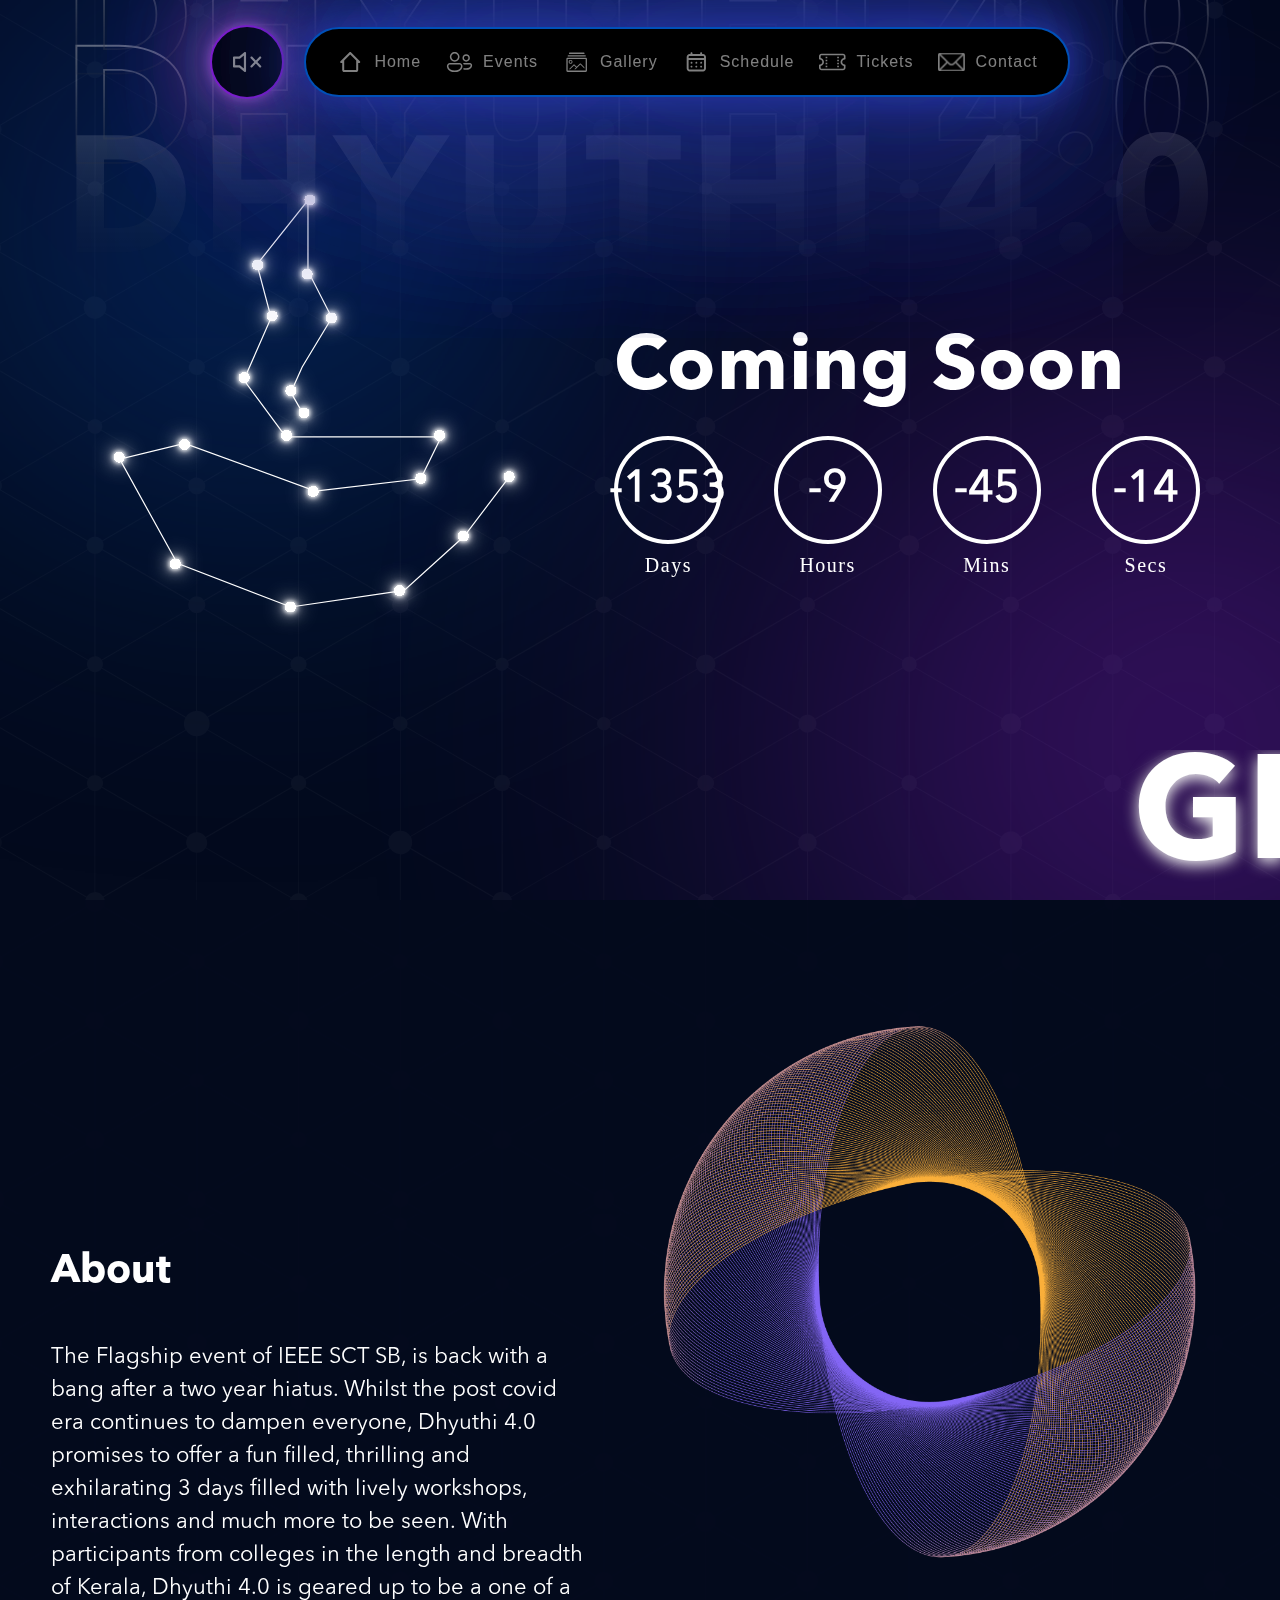
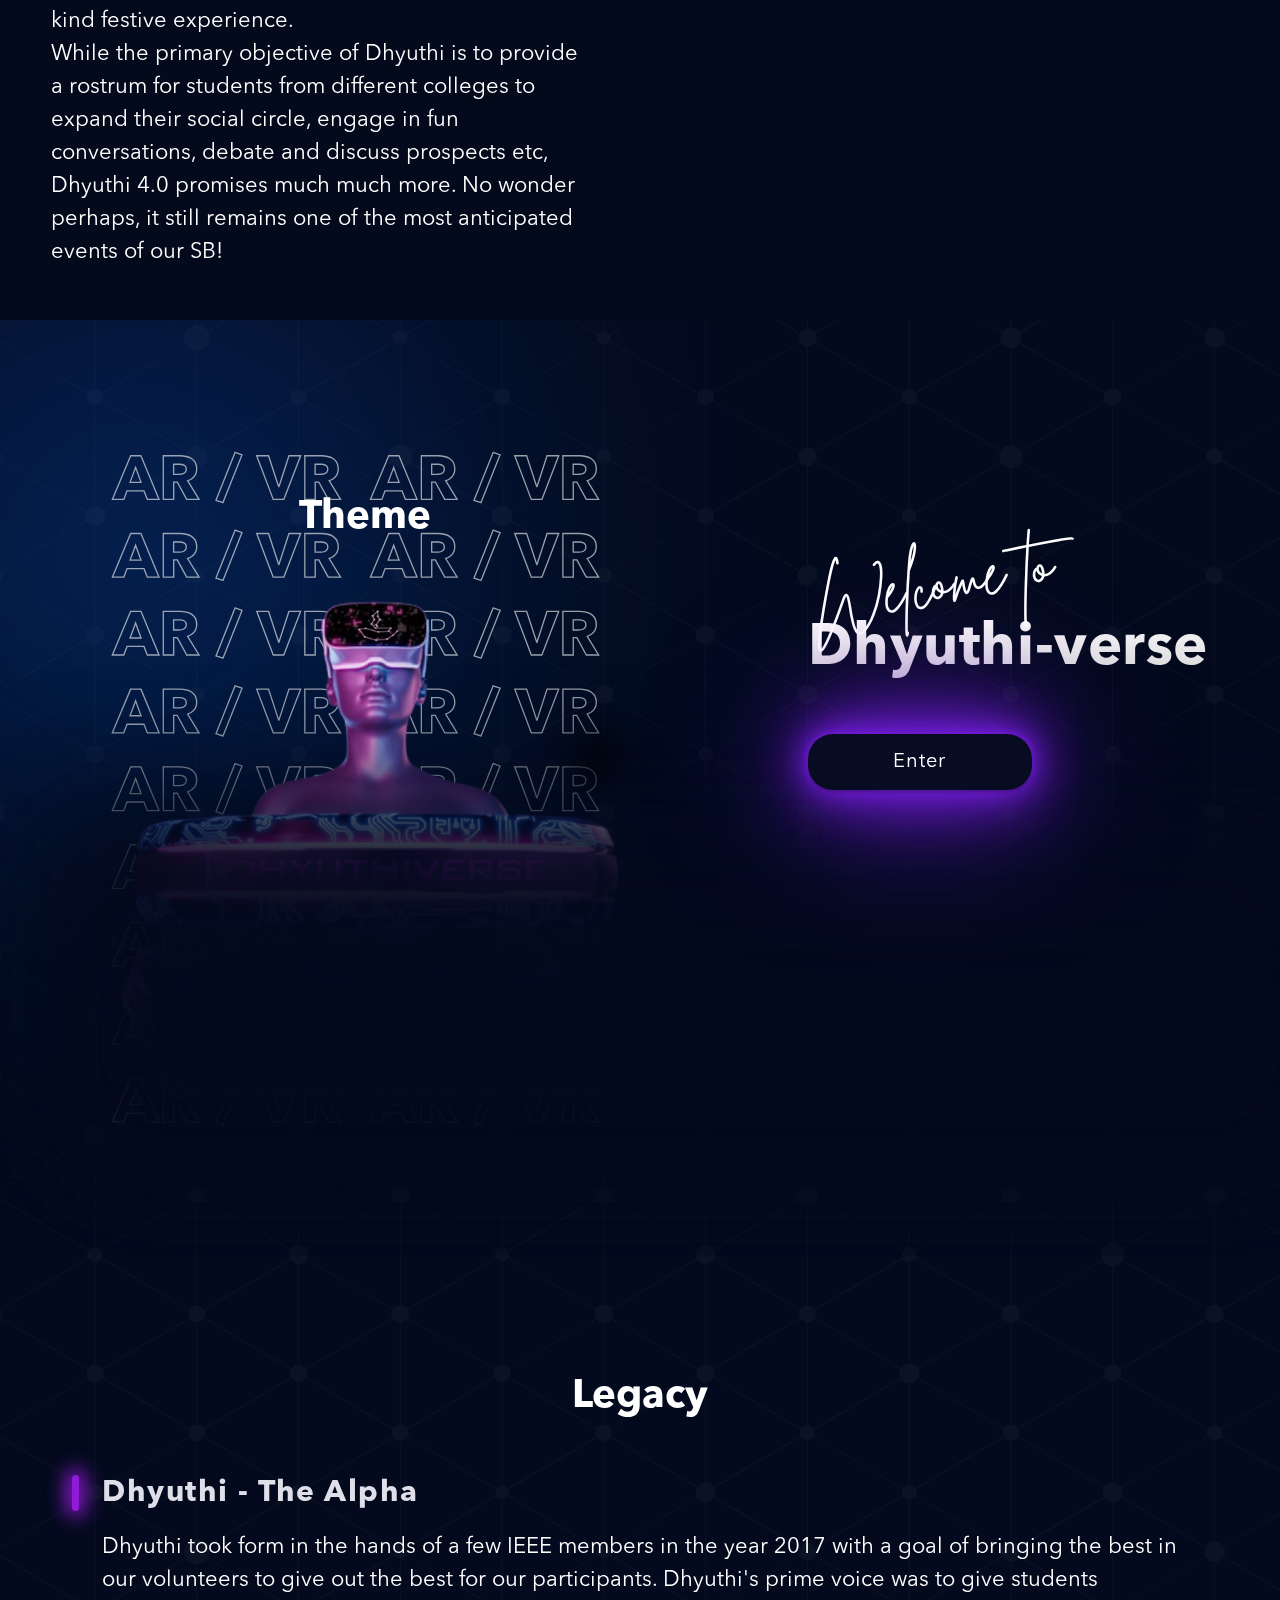
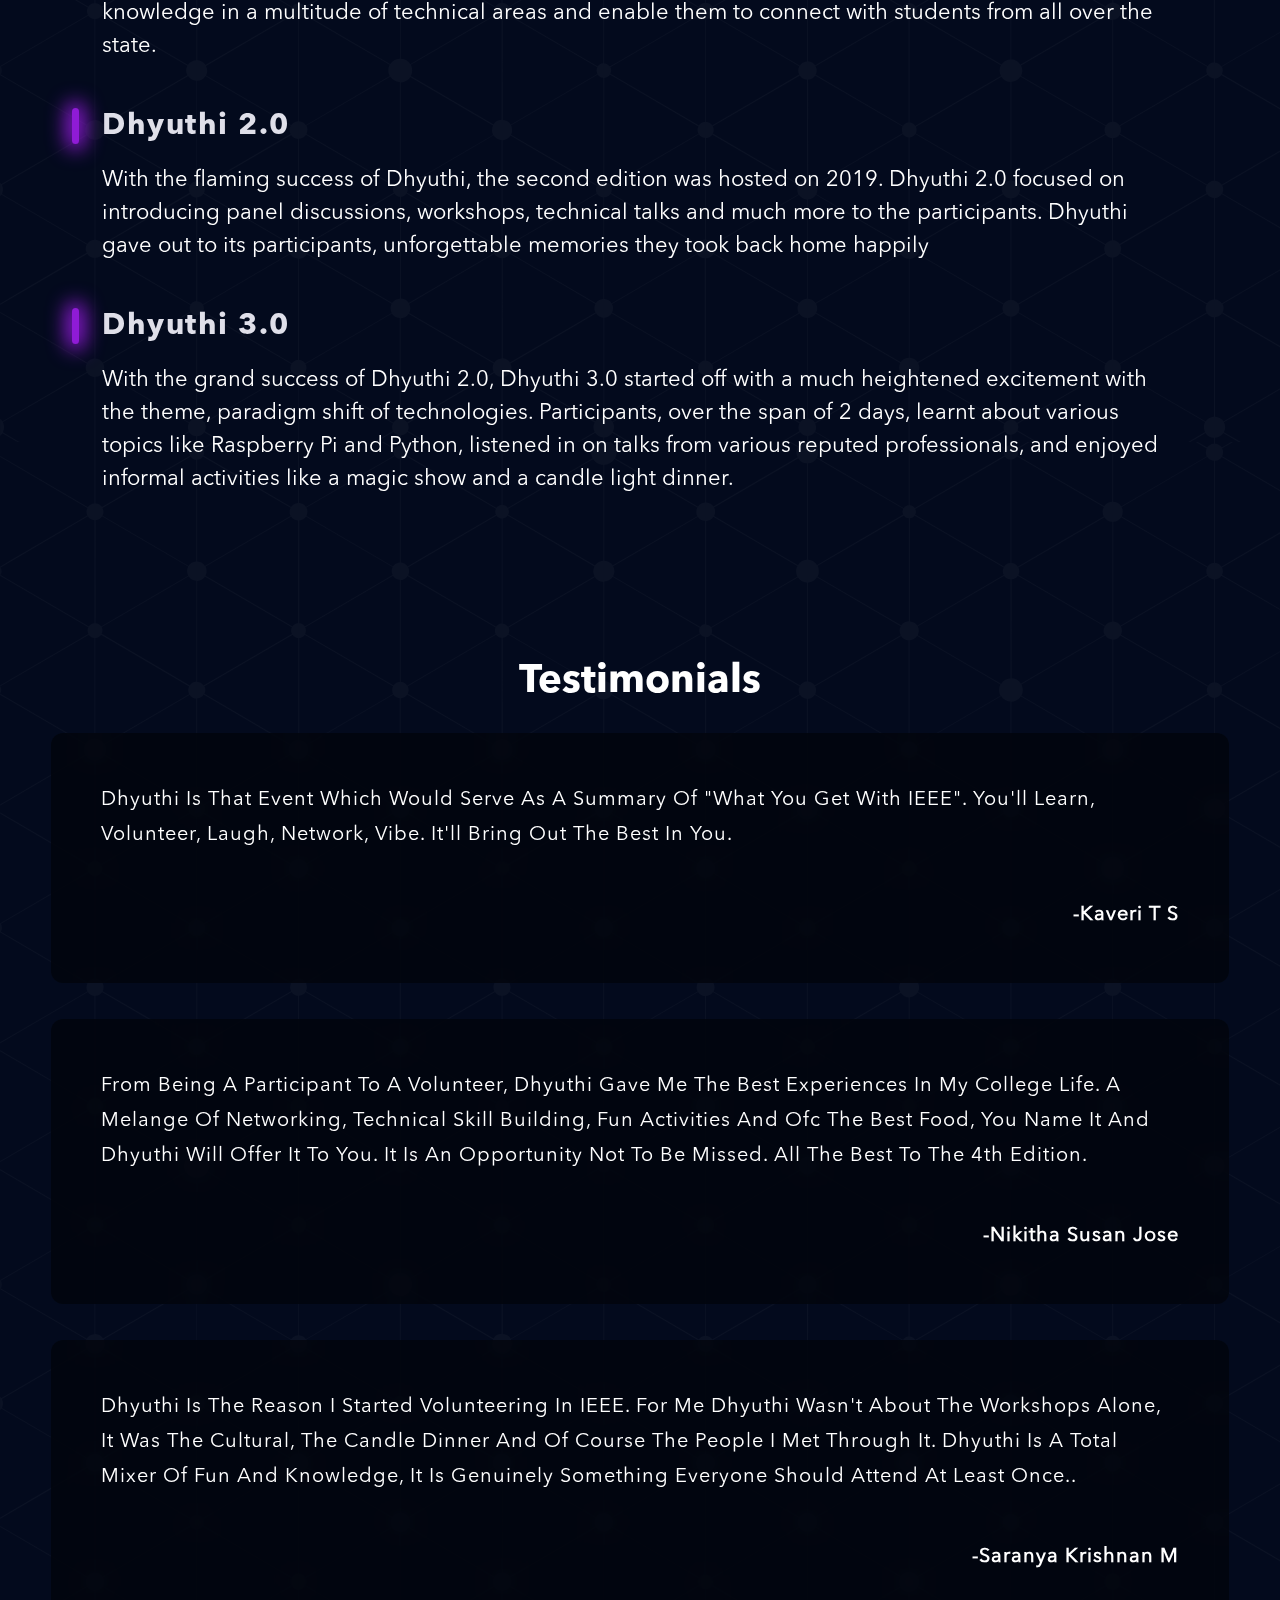
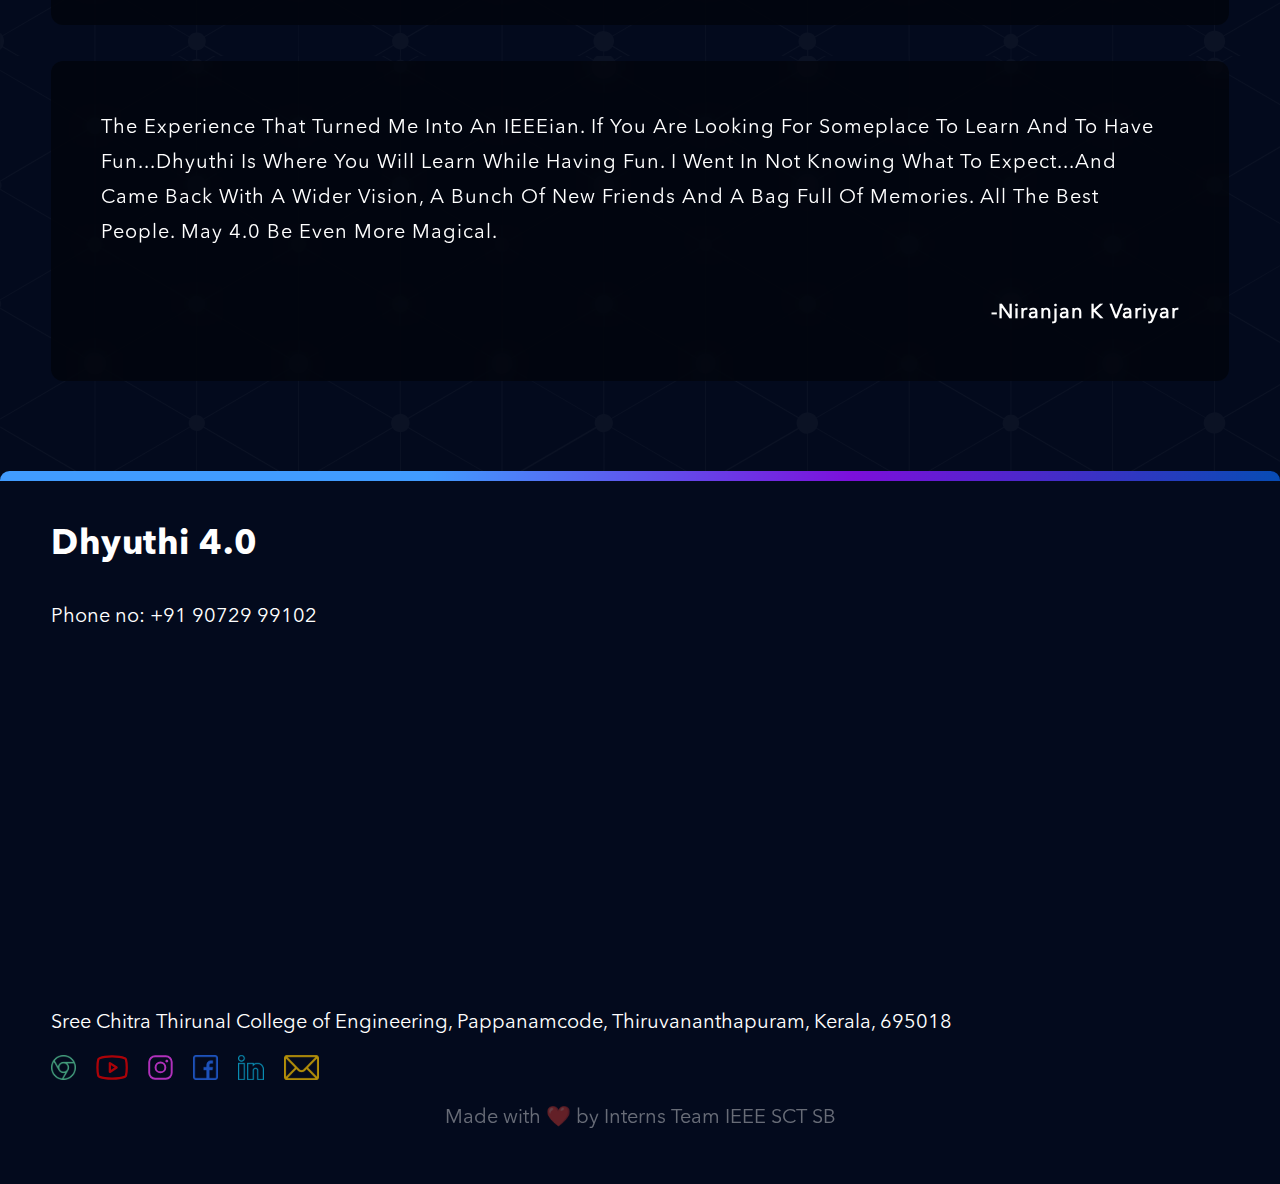
<file: index.html>
<!DOCTYPE html>
<html lang="en">
<head>        
    <!-- Google tag (gtag.js) -->
    <script async src="https://www.googletagmanager.com/gtag/js?id=G-Q5R5M116KZ"></script>
    <script>
    window.dataLayer = window.dataLayer || [];
    function gtag(){dataLayer.push(arguments);}
    gtag('js', new Date());

    gtag('config', 'G-Q5R5M116KZ');
    </script>
    <meta charset="UTF-8">
    <meta http-equiv="X-UA-Compatible" content="IE=edge">
    <meta name="viewport" content="width=device-width, initial-scale=1.0">
    <title>Dhyuthi 4.0 - IEEE SCT SB</title>
    <meta name="description" content="Techno - Cultural College event conducted by IEEE SCT SB" />
    <meta property="og:title" content="Dhyuthi 4.0 - IEEE SCT SB" />
    <meta property="og:url" content="https://ieeesctsb.org/" />
    <meta property="og:description" content="Official website of Dhyuthi 4.0, the flagship event of IEEE Sree Chitra Thirunal College of Engineering Student Branch" />
    <meta property="og:image" content="static/images/Dhyuthi-meta-tag-logo.png" />
    <link rel="icon" href="static/icons/dhyuthiconsteationogo.svg" type="image/x-icon"/>
    <link rel="stylesheet" href="static/css/style.css">
    <!-- <link rel="stylesheet" href="static/css/about.css">
    <link rel="stylesheet" href="static/css/contacts.css"> -->
    <link rel="stylesheet" href="static/css/event.css">
</head>
<body>
    <div style="position:absolute;top:0;" id="home"></div>
    <div class="dynamic-island">
        <div class="sound-island">
            <div class="sound-container on">                
                <div></div>
                <div></div>
                <div></div>
            </div>
            <div class="sound-container off">                
                <img src="static/icons/mute-icon.svg" alt="" class="mutted island-logo">
            </div>
        </div>
        <audio id="song" hidden loop autoplay>
            <source src="static/audio/backgroundmusic.mp3" type="audio/mp3">                   
        </audio>
        <div class="logos-island">
            <a onclick="goToHome()" class="logo-and-txt">                        
                <img src="static/icons/home.svg" height="27" width="28" alt="Home" class="island-logo">
                <p class="logo-txt">Home</p>            
            </a>
            <a href="events.html" class="logo-and-txt">          
                <img src="static/icons/events-icon.svg" height="27" width="27" alt="About" class="island-logo">
                <p class="logo-txt">Events</p>         
            </a>
            <a href="gallery.html" class="logo-and-txt">           
                <img src="static/icons/gallery-icon.svg" height="27" width="27" alt="Ambassador" class="island-logo">
                <p class="logo-txt">Gallery</p>           
            </a>
            <a href="schedule.html" class="logo-and-txt">            
                <img src="static/icons/schedule-icon.svg" height="27" width="27" alt="Contact" class="island-logo">
                <p class="logo-txt">Schedule</p>           
            </a>
            <a href="tickets.html" class="logo-and-txt">            
                <img src="static/icons/ticket-icon.svg" height="27" width="27" alt="Contact" class="island-logo">
                <p class="logo-txt">Tickets</p>           
            </a>
            <a onclick="goToContact()" class="logo-and-txt">            
                <img src="static/icons/mail-icon-white.svg" height="27" width="27" alt="Contact" class="island-logo">
                <p class="logo-txt">Contact</p>           
            </a>
        </div>
    </div>
    <div class="page-loader"></div>
    <section class="home">
        <!-- <img src="static/icons/background-texture.svg" alt="" class="texture"> -->
        <div class="dhyuthi-txt">
            <img src="static/icons/dhuthi3.svg" alt="">
        </div>
        <div class="blue-shade"></div>
        <div class="violet-shade"></div>
        <div class="dhLogo-and-comingSoon">
            <div class="dhyuthi-logo-main">
                <img src="static/icons/dyuthi-const-logo.svg" alt="" class="logo-main">
            </div>
            <div class="comingSoon-part">
                <h1 class="comingSoon-txt">Coming Soon</h1>
                <div class="days-pending">
                    <div class="unit">
                        <div class="circle" id="days">0</div>
                        <p class="circle-title">Days</p>
                    </div>
                    <div class="unit">
                        <div class="circle" id="hours">0</div>
                        <p class="circle-title">Hours</p>
                    </div>
                    <div class="unit">
                        <div class="circle" id="mins">0</div>
                        <p class="circle-title">Mins</p>
                    </div>
                    <div class="unit">
                        <div class="circle" id="secs">0</div>
                        <p class="circle-title">Secs</p>
                    </div>
                </div>
            </div>
        </div>
        <a href="tickets.html" style="text-decoration: none; color: white;">
            <div class="marquee-container">
                <marquee behavior="scroll" scrollamount="10" scrolldelay="50" direction="left">
                    <div class="marquee-inner">
                        <h1 class="filled-txt">GRAB</h1>
                        <h1>YOUR</h1>
                        <h1 class="filled-txt">TICKETS</h1>
                        <h1>NOW</h1>
                        <h1 class="filled-txt">DHYUTHI</h1>
                        <h1>TEES</h1>
                        <h1 class="filled-txt">OUT</h1>
                        <h1>NOW</h1>
                    </div>                
                </marquee>
            </div>
        </a>
        <div class="message-box">Click to Book Tickets</div>
    </section>
    <section class="about-section">
        <div class="about-left-part">
            <h1 class="section_title">About</h1>
            <div class="section_text about-description">
                The Flagship event of IEEE SCT SB, is back with a bang after a two year hiatus. Whilst the post covid era continues to dampen everyone, Dhyuthi 4.0 promises to offer a fun filled, thrilling and exhilarating 3 days filled with lively workshops, interactions and much more to be seen. With participants from colleges in the length and breadth of Kerala, Dhyuthi 4.0 is geared up to be a one of a kind festive experience.
                <br>While the primary objective of Dhyuthi is to provide a rostrum for students from different colleges to expand their social circle, engage in fun conversations, debate and discuss prospects etc, Dhyuthi 4.0 promises much much more. No wonder perhaps, it still remains one of the most anticipated events of our SB! 
            </div>
        </div>
        <div class="about-right-part">
            <img src="static/images/Looper.png" alt="" class="about-section-img">
        </div>
    </section>
    <section class="dhyuthi-theme">
        <div class="blue-shade theme-blue-shade"></div>
        <div class="theme-left">
            <h1 class="section_title theme-title">Theme</h1>
            <img src="static/images/VR-img.svg" alt="">
        </div>
        <div class="theme-right">
            <div class="about-heading">
                <p class="cursive-heading">Welcome to</p>
                <h1 class="section_title dhyuthi-spcl-title">Dhyuthi-verse</h1>
            </div>            
            <a href="https://dhyuthimetaverse.vercel.app/immersive" class="campus-button enter-dhyuthiverse">Enter</a>
        </div>        
        <div class="theme-dark-layer"></div>
        <div class="theme-dark-layer"></div> 
    </section>
    <!-- <section class="tickets">
        <div class="blue-shade theme-blue-shade"></div>
        <div class="theme-left">
            <div class="about-heading">
                <p class="cursive-heading">Grab your</p>
                <h1 class="section_title dhyuthi-spcl-title">Tickets</h1>
                <div class="ticket-prices">
                    <h2 class="price">IEEE MEMBERS: Rs 899</h2>
                    <h2 class="price">Non IEEE MEMBERS: Rs 1,199</h2>
                </div>
            </div>            
            <a href="#" class="campus-button enter-dhyuthiverse">Buy</a>
        </div>
        <div class="theme-right">
            <h1 class="section_title theme-title">Tickets</h1>
            <img src="static/images/tickets.svg" alt="">            
        </div>  
    </section> -->
    <!-- <section id="campussambassador">
        <img src="static/icons/background-texture.svg" alt="" class="texture">
        <div class="light-blue-shade"></div>
        <div class="campusContainer">            
            <h1 class="section_title astersikParent">Be A Campus Ambassador</h1>
            <div class="section_text">
                Campus Ambassadors (CA) act as the connection between the student participants and the college they are enrolled in. They are the main and direct contact with all involved and are the voice of Dhyuthi, to be held on our campus.
                <br> Campus Ambassadors are interested and excited about the whole event, its beliefs, what it stands for, and its work. Possession of leadership qualities, taking initiative, and charging on their campuses makes them all together more influential.
            </div>
            <a href="https://docs.google.com/forms/d/e/1FAIpQLScs7yNqc57NYYsdKUwP9szRvELoaU2bTs_NPmr2f4l99cGMxQ/viewform?usp=sf_link" class="campus-button">Register Here</a>
        </div>
    </section> -->
    <section class="legacy">
        <h1 class="section_title">Legacy</h1>
        <div class="version-info">
            <h2 class="track-name smaller-section-title">Dhyuthi - The Alpha</h2>
            <p class="section_text"> Dhyuthi took form in the hands of a few IEEE members in the year 2017 with a goal of bringing the best in our volunteers to give out the best for our participants. Dhyuthi's prime voice was to give students knowledge in a multitude of technical areas and enable them to connect with students from all over the state. </p>
        </div>
        <div class="version-info">
            <h2 class="track-name smaller-section-title">Dhyuthi 2.0</h2>
            <p class="section_text"> With the flaming success of Dhyuthi, the second edition was hosted on 2019. Dhyuthi 2.0 focused on introducing panel discussions, workshops, technical talks and much more to the participants. Dhyuthi gave out to its participants, unforgettable memories they took back home happily </p>
        </div>
        <div class="version-info">
            <h2 class="track-name smaller-section-title">Dhyuthi 3.0</h2>
            <p class="section_text"> With the grand success of Dhyuthi 2.0, Dhyuthi 3.0 started off with a much heightened excitement with the theme, paradigm shift of technologies. Participants, over the span of 2 days, learnt about various topics like Raspberry Pi and Python, listened in on talks from various reputed professionals, and enjoyed informal activities like a magic show and a candle light dinner. </p>
        </div>        
    </section>
    <section class="testimonials-section">
        <h1 class="section_title">Testimonials</h1>
        <div class="testimonials">
            <div class="testimonial">
                <p class="testimonial-detail">
                    Dhyuthi is that event which would serve as a summary of "what you get with IEEE". You'll learn, volunteer, laugh, network, vibe. It'll bring out the best in you.
                </p>
                <p class="testimonial-author">
                    -Kaveri T S
                </p>
            </div>
            <div class="testimonial">
                <p class="testimonial-detail">
                    From being a participant to a volunteer, Dhyuthi gave me the best experiences in my college life. A melange of networking, technical skill building, fun activities and ofc the best food, you name it and Dhyuthi will offer it to you. It is an opportunity not to be missed. All the best to the 4th edition.
                </p>
                <p class="testimonial-author">
                    -Nikitha Susan Jose
                </p>
            </div>
            <div class="testimonial">
                <p class="testimonial-detail">
                    Dhyuthi is the reason I started volunteering in IEEE. For me Dhyuthi wasn't about the workshops alone, it was the cultural, the candle dinner and of course the people I met through it. Dhyuthi is a total mixer of fun and knowledge, it is genuinely something everyone should attend at least once..
                </p>
                <p class="testimonial-author">
                    -Saranya Krishnan M
                </p>
            </div>
            <div class="testimonial">
                <p class="testimonial-detail">
                    The experience that turned me into an IEEEian. If you are looking for someplace to learn and to have fun...Dhyuthi is where you will learn while having fun. I went in not knowing what to expect...and came back with a wider vision, a bunch of new friends and a bag full of memories. All the best people. May 4.0 be even more magical.
                </p>
                <p class="testimonial-author">
                    -Niranjan K Variyar
                </p>
            </div>
        </div>  
    </section>
    <section id="contact">
        <div class="contacts_rectangle_front">
            <div class="contacts_title"> Dhyuthi 4.0 </div>
            <div class="contacts_txt">Phone no: +91 90729 99102</div>
            <div class="iframeContainer">
                <iframe src="https://www.google.com/maps/embed?pb=!1m14!1m8!1m3!1d31570.179162978788!2d76.97678504229738!3d8.472871564370864!3m2!1i1024!2i768!4f13.1!3m3!1m2!1s0x3b05baee56e6b99b%3A0x4ce024c88eb0ddcb!2sSree%20Chitra%20Thirunal%20College%20of%20Engineering%2C%20Thiruvananthapuram!5e0!3m2!1sen!2sin!4v1650136957942!5m2!1sen!2sin" width="100%" height="100%" style="border:0;" allowfullscreen="" loading="lazy" referrerpolicy="no-referrer-when-downgrade"></iframe>
            </div>
            <div class="contacts_txt">Sree Chitra Thirunal College of Engineering, Pappanamcode, Thiruvananthapuram, Kerala, 695018</div>
            <div class="contacts_icons"> 
                <a href="https://ieeesctsb.org/" target="_blank" style="text-decoration: none;"><img src="static/icons/web-icon.svg" alt="" class="logo"></a> 
                <a href="https://www.youtube.com/channel/UC4fM1q35ytL7QeS5aXORzIQ" target="_blank" style="text-decoration: none;"><img src="static/icons/yt-icon.svg" alt="" class="logo"></a> 
                <a href="https://www.instagram.com/ieeesctsb/?hl=en" target="_blank" style="text-decoration: none;"><img src="static/icons/insta-icon.svg" alt="" class="logo"></a> 
                <a href="https://www.facebook.com/ieeesctsb/" target="_blank" style="text-decoration: none;"><img src="static/icons/fb-con.svg" alt="" class="logo"></a> 
                <a href="https://www.linkedin.com/company/ieeesctsb/mycompany/" target="_blank" style="text-decoration: none;"><img src="static/icons/linkedin-icon.svg" alt="" class="logo"></a>
                <a href="mailto:mailtoieeesctsb@gmail.com" target="_blank" style="text-decoration: none;"><img src="static/icons/mail-icon.svg" alt="" class="logo"></a> 
            </div>
            <div class="contacts_txt" style="text-align: center;opacity: 0.4;">Made with ❤️ by Interns Team IEEE SCT SB</div>
        </div>
    </section>
    <script src="static/js/preloader.js"></script>
    <script src="static/js/message-box-indexPage.js"></script>
    <script src="static/js/dynamic-island.js"></script>
    <script src="static/js/coming-soon.js"></script>
    <script src="static/js/scrollToPosition.js"></script>
</body>
</html>
</file>
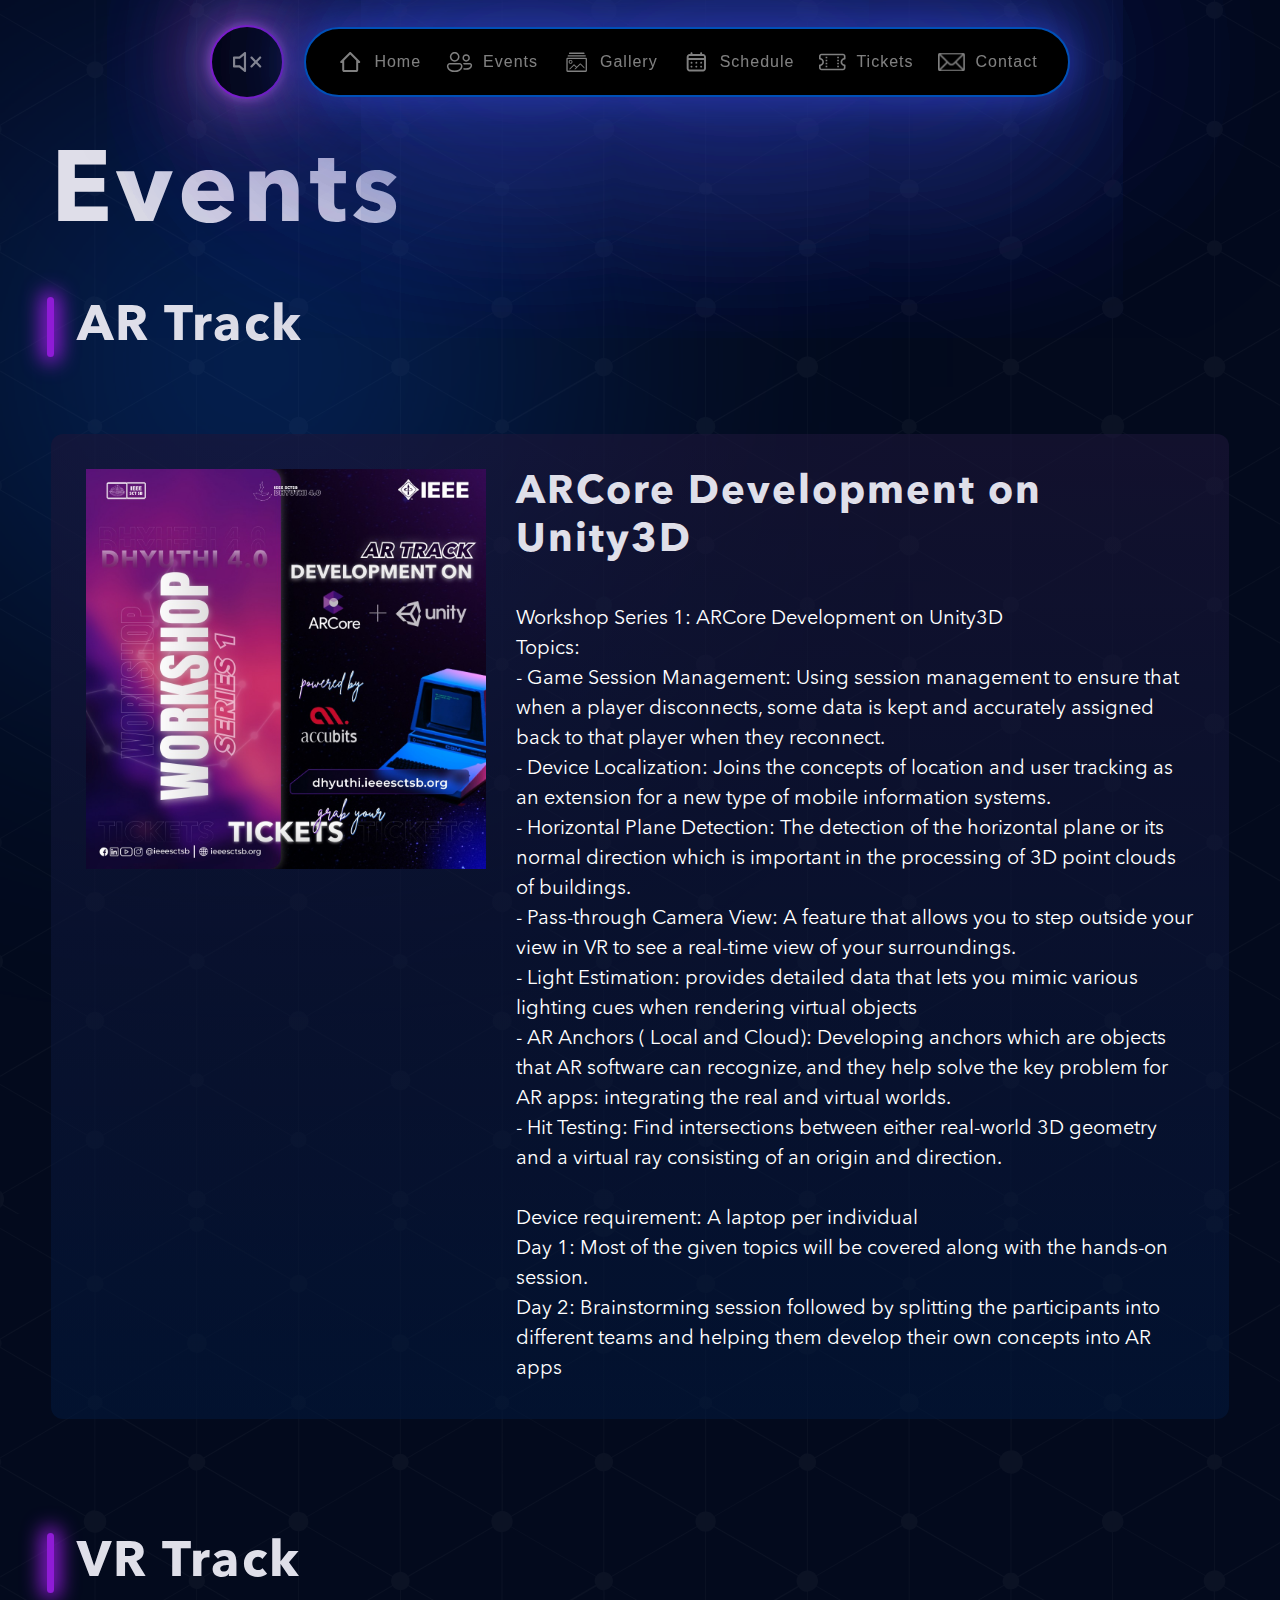
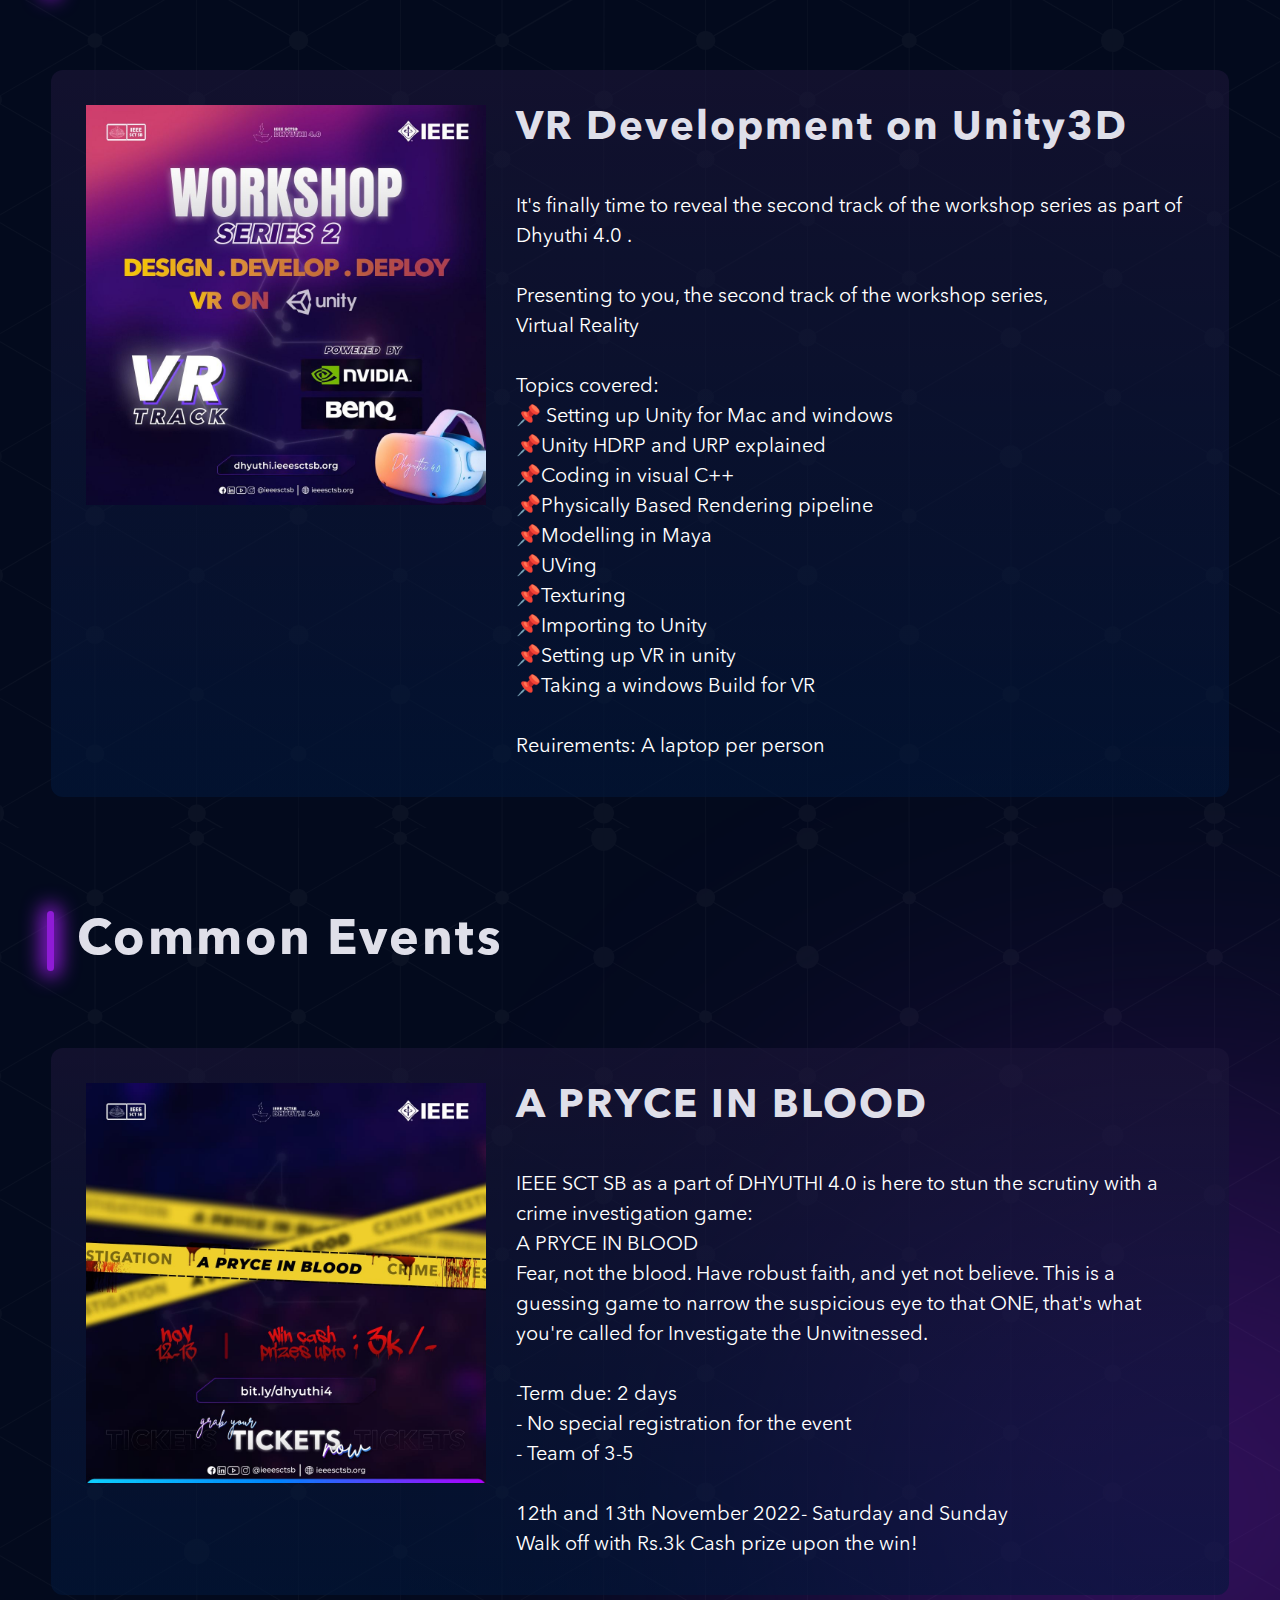
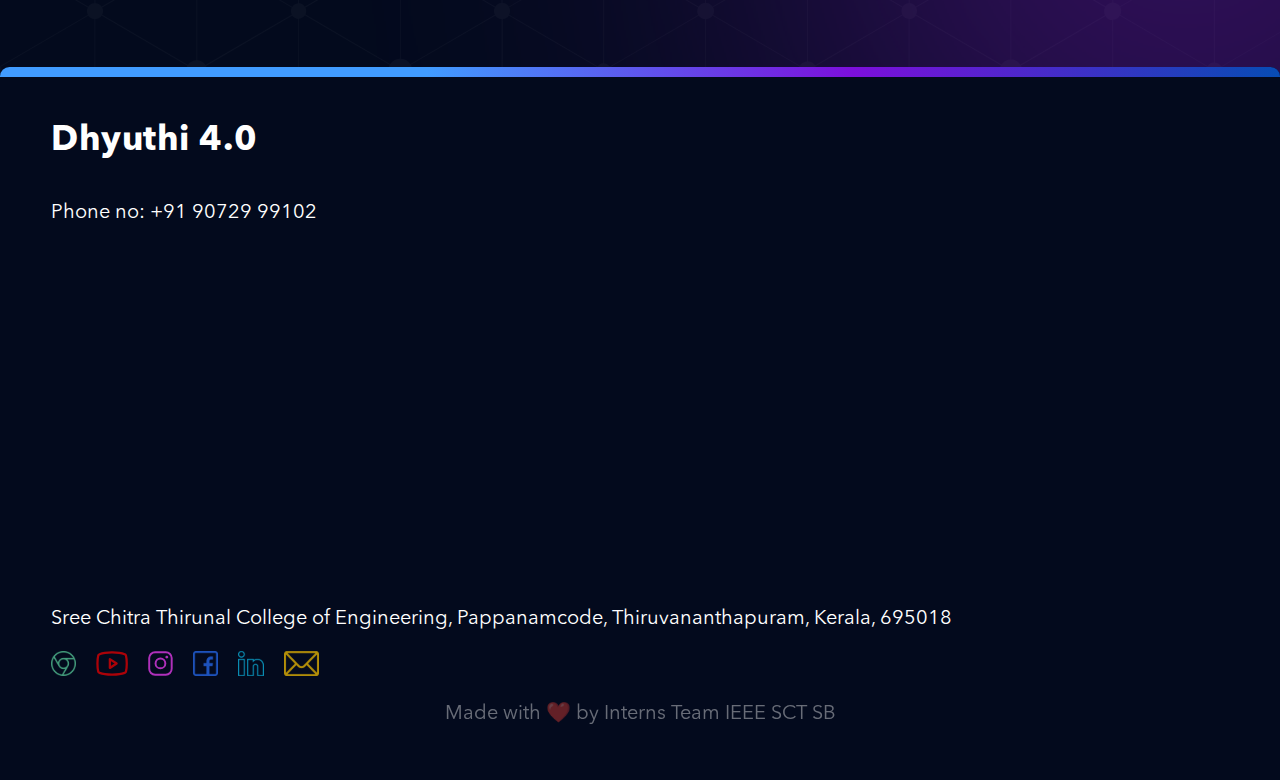
<file: events.html>
<!DOCTYPE html>
<html lang="en">
<head>        
    <!-- Google tag (gtag.js) -->
    <script async src="https://www.googletagmanager.com/gtag/js?id=G-Q5R5M116KZ"></script>
    <script>
    window.dataLayer = window.dataLayer || [];
    function gtag(){dataLayer.push(arguments);}
    gtag('js', new Date());

    gtag('config', 'G-Q5R5M116KZ');
    </script>
    <meta charset="UTF-8">
    <meta http-equiv="X-UA-Compatible" content="IE=edge">
    <meta name="viewport" content="width=device-width, initial-scale=1.0">
    <title>Events - Dhyuthi 4.0 - IEEE SCT SB</title>
    <meta name="description" content="Techno - Cultural College event conducted by IEEE SCT SB" />
    <meta property="og:title" content="Dhyuthi 4.0 - IEEE SCT SB" />
    <meta property="og:url" content="https://ieeesctsb.org/" />
    <meta property="og:description" content="Official website of Dhyuthi 4.0, the flagship event of IEEE Sree Chitra Thirunal College of Engineering Student Branch" />
    <meta property="og:image" content="static/images/Dhyuthi-meta-tag-logo.png" />
    <link rel="icon" href="static/icons/dhyuthiconsteationogo.svg" type="image/x-icon"/>
    <link rel="stylesheet" href="static/css/event.css">
</head>
<body>
    <div style="position:absolute;top:0;" id="home"></div>
    <div class="dynamic-island">
        <div class="sound-island">
            <div class="sound-container on">                
                <div></div>
                <div></div>
                <div></div>
            </div>
            <div class="sound-container off">                
                <img src="static/icons/mute-icon.svg" alt="" class="mutted island-logo">
            </div>
        </div>
        <audio id="song" hidden loop autoplay>
            <source src="static/audio/backgroundmusic.mp3" type="audio/mp3">                   
        </audio>
        <div class="logos-island">
            <a href="index.html" class="logo-and-txt">                        
                <img src="static/icons/home.svg" height="27" width="28" alt="Home" class="island-logo">
                <p class="logo-txt">Home</p>            
            </a>
            <a onclick="goToHome()" class="logo-and-txt">          
                <img src="static/icons/events-icon.svg" height="27" width="27" alt="About" class="island-logo">
                <p class="logo-txt">Events</p>         
            </a>
            <a href="gallery.html" class="logo-and-txt">           
                <img src="static/icons/gallery-icon.svg" height="27" width="27" alt="Ambassador" class="island-logo">
                <p class="logo-txt">Gallery</p>           
            </a>
            <a href="schedule.html" class="logo-and-txt">            
                <img src="static/icons/schedule-icon.svg" height="27" width="27" alt="Contact" class="island-logo">
                <p class="logo-txt">Schedule</p>           
            </a>
            <a href="tickets.html" class="logo-and-txt">            
                <img src="static/icons/ticket-icon.svg" height="27" width="27" alt="Contact" class="island-logo">
                <p class="logo-txt">Tickets</p>           
            </a>
            <a onclick="goToContact()" class="logo-and-txt">            
                <img src="static/icons/mail-icon-white.svg" height="27" width="27" alt="Contact" class="island-logo">
                <p class="logo-txt">Contact</p>           
            </a>
        </div>
    </div>
    <div class="page-loader"></div>
    <section class="home">
        <!-- <img src="static/icons/background-texture.svg" alt="" class="texture"> -->
        <div class="blue-shade"></div>
        <div class="violet-shade"></div>
        <h1 class="page-heading">Events</h1>
        <div class="track-events">
            <h2 class="track-name">AR Track</h2>
            <div class="events">
                <div class="event">
                    <img src="static/images/AR_Track.jpeg" alt="" class="event-poster classForJs">
                    <div class="event-right-side">
                        <h2 class="event-name">ARCore Development on Unity3D</h2>
                        <p class="event-description">
                            Workshop Series 1: ARCore Development on Unity3D<br>
Topics:<br>
- Game Session Management: Using session management to ensure that when a player disconnects, some data is kept and accurately assigned back to that player when they reconnect.<br>
- Device Localization: Joins the concepts of location and user tracking as an extension for a new type of mobile information systems.<br>
- Horizontal Plane Detection: The detection of the horizontal plane or its normal direction which is important in the processing of 3D point clouds of buildings.<br>
- Pass-through Camera View: A feature that allows you to step outside your view in VR to see a real-time view of your surroundings.<br>
- Light Estimation: provides detailed data that lets you mimic various lighting cues when rendering virtual objects<br>
- AR Anchors ( Local and Cloud): Developing anchors which are objects that AR software can recognize, and they help solve the key problem for AR apps: integrating the real and virtual worlds. <br>
- Hit Testing: Find intersections between either real-world 3D geometry and a virtual ray consisting of an origin and direction.<br><br>

Device requirement: A laptop per individual<br>
Day 1: Most of the given topics will be covered along with the hands-on session.<br>
Day 2: Brainstorming session followed by splitting the participants into different teams and helping them develop their own concepts into AR apps
                        </p>
                    </div>
                </div>
            </div>
        </div>
        <div class="track-events">
            <h2 class="track-name">VR Track</h2>
            <div class="events">
                <div class="event">
                    <img src="static/images/VR_Track.jpeg" alt="" class="event-poster classForJs">
                    <div class="event-right-side">
                        <h2 class="event-name">VR Development on Unity3D</h2>
                        <p class="event-description">
                            It's finally time to reveal the second track of the workshop series as part of Dhyuthi 4.0 .<br><br>

Presenting to you, the second track of the workshop series,<br>
       Virtual Reality<br><br>

Topics covered:<br>
📌 Setting up Unity for Mac and windows<br>
📌Unity HDRP and URP explained<br>
📌Coding in visual C++<br>
📌Physically Based Rendering pipeline<br>
📌Modelling in Maya<br>
📌UVing<br>
📌Texturing<br>
📌Importing to Unity<br>
📌Setting up VR in unity<br>
📌Taking a windows Build for VR<br><br>

Reuirements: A laptop per person
                        </p>
                    </div>
                </div>
            </div>
        </div>
        <div class="track-events">
            <h2 class="track-name">Common Events</h2>
            <div class="events">
                <div class="event">
                    <img src="static/images/Crime_Investigation.jpeg" alt="" class="event-poster classForJs">
                    <div class="event-right-side">
                        <h2 class="event-name">A PRYCE IN BLOOD</h2>
                        <p class="event-description">
                            IEEE SCT SB as a part of DHYUTHI 4.0 is here to stun the scrutiny with a crime investigation game:<br>
                 A PRYCE IN BLOOD <br>
Fear, not the blood. Have robust faith, and yet not believe. This is a guessing game to narrow the suspicious eye to that ONE,  that's what you're called for Investigate the Unwitnessed.<br><br>

-Term due: 2 days<br>
- No special registration for the event <br>
- Team of 3-5<br><br>

 12th and 13th November 2022- Saturday and Sunday<br>
 Walk off with Rs.3k Cash prize upon the win!<br>
                        </p>
                    </div>
                </div>
            </div>
        </div>
        
    </section>
    <section id="contact">
        <div class="contacts_rectangle_front">
            <div class="contacts_title"> Dhyuthi 4.0 </div>
            <div class="contacts_txt">Phone no: +91 90729 99102</div>
            <div class="iframeContainer">
                <iframe src="https://www.google.com/maps/embed?pb=!1m14!1m8!1m3!1d31570.179162978788!2d76.97678504229738!3d8.472871564370864!3m2!1i1024!2i768!4f13.1!3m3!1m2!1s0x3b05baee56e6b99b%3A0x4ce024c88eb0ddcb!2sSree%20Chitra%20Thirunal%20College%20of%20Engineering%2C%20Thiruvananthapuram!5e0!3m2!1sen!2sin!4v1650136957942!5m2!1sen!2sin" width="100%" height="100%" style="border:0;" allowfullscreen="" loading="lazy" referrerpolicy="no-referrer-when-downgrade"></iframe>
            </div>
            <div class="contacts_txt">Sree Chitra Thirunal College of Engineering, Pappanamcode, Thiruvananthapuram, Kerala, 695018</div>
            <div class="contacts_icons"> 
                <a href="https://ieeesctsb.org/" target="_blank" style="text-decoration: none;"><img src="static/icons/web-icon.svg" alt="" class="logo"></a> 
                <a href="https://www.youtube.com/channel/UC4fM1q35ytL7QeS5aXORzIQ" target="_blank" style="text-decoration: none;"><img src="static/icons/yt-icon.svg" alt="" class="logo"></a> 
                <a href="https://www.instagram.com/ieeesctsb/?hl=en" target="_blank" style="text-decoration: none;"><img src="static/icons/insta-icon.svg" alt="" class="logo"></a> 
                <a href="https://www.facebook.com/ieeesctsb/" target="_blank" style="text-decoration: none;"><img src="static/icons/fb-con.svg" alt="" class="logo"></a> 
                <a href="https://www.linkedin.com/company/ieeesctsb/mycompany/" target="_blank" style="text-decoration: none;"><img src="static/icons/linkedin-icon.svg" alt="" class="logo"></a>
                <a href="mailto:mailtoieeesctsb@gmail.com" target="_blank" style="text-decoration: none;"><img src="static/icons/mail-icon.svg" alt="" class="logo"></a> 
            </div>
            <div class="contacts_txt" style="text-align: center;opacity: 0.4;">Made with ❤️ by Interns Team IEEE SCT SB</div>
        </div>
    </section>
    <script src="static/js/preloader.js"></script>
    <script src="static/js/dynamic-island.js"></script>
    <script src="static/js/scrollToPosition.js"></script>
</body>
</html>
</file>
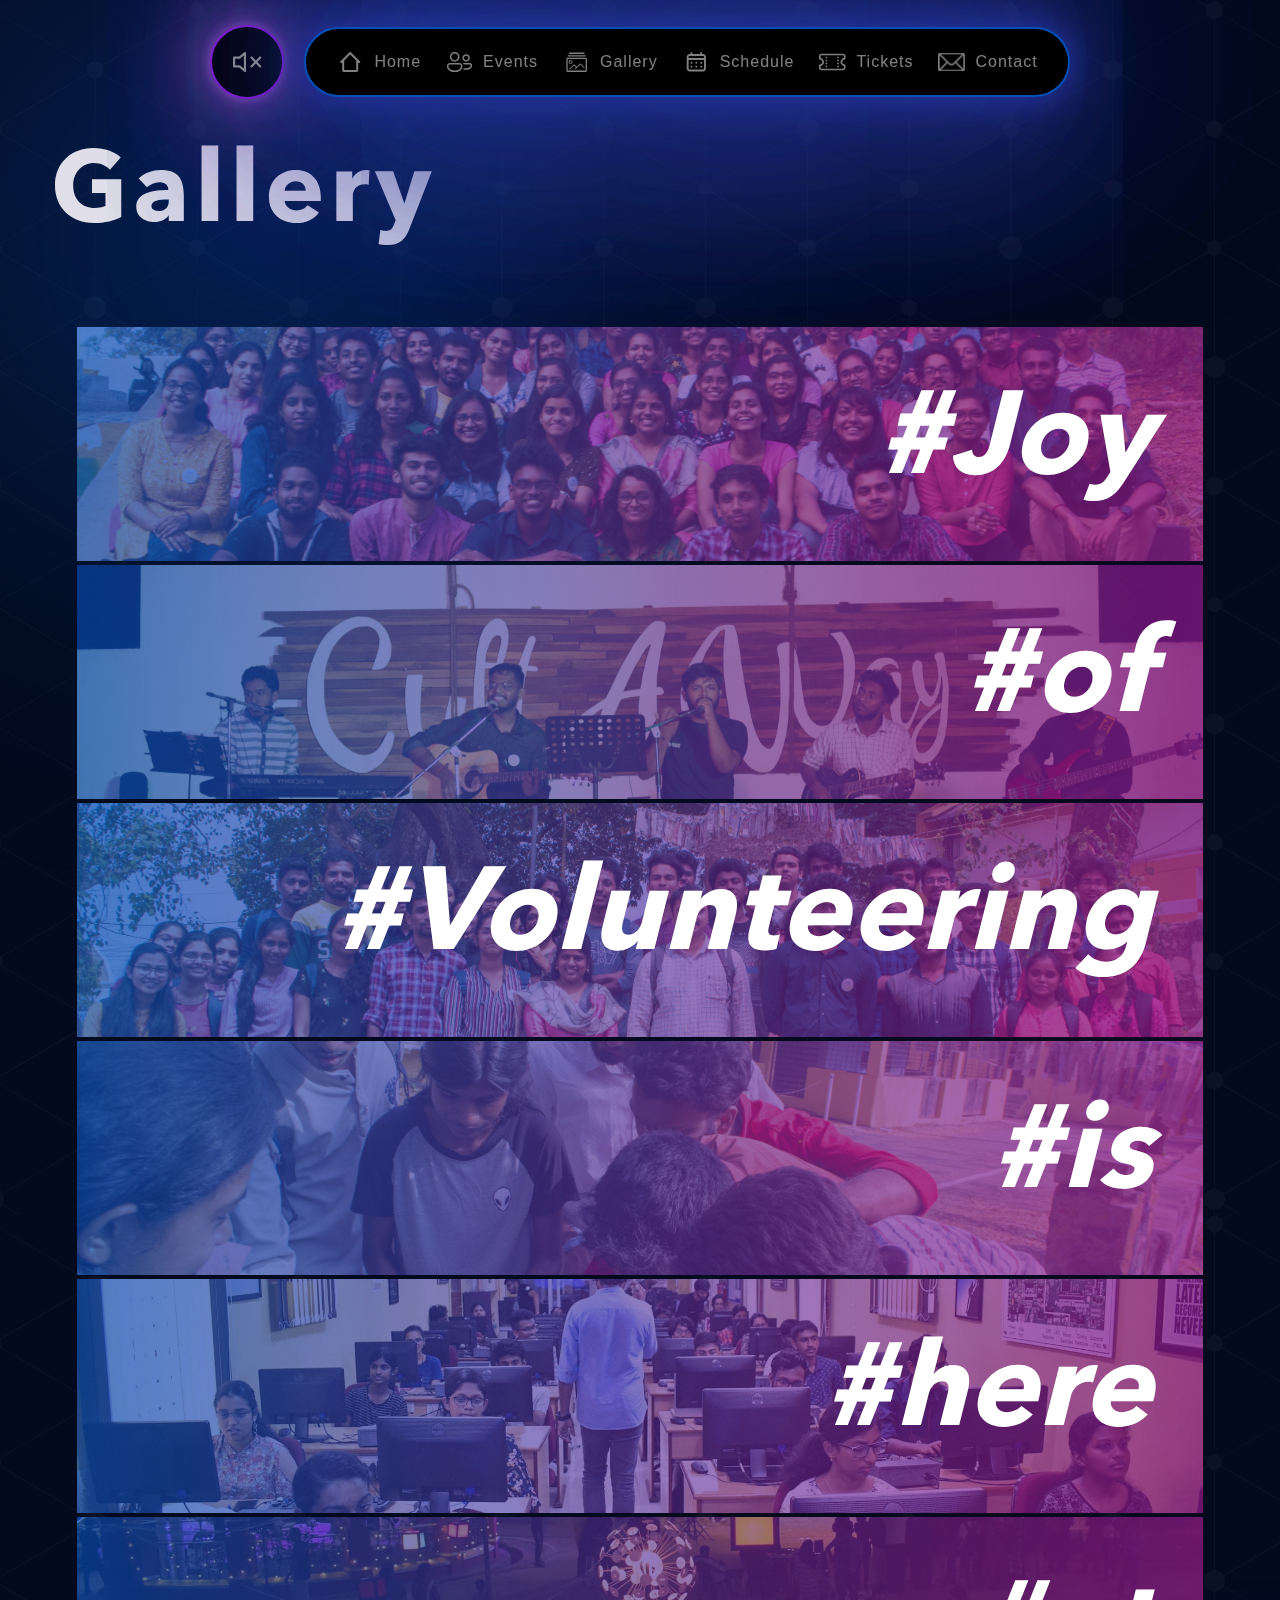
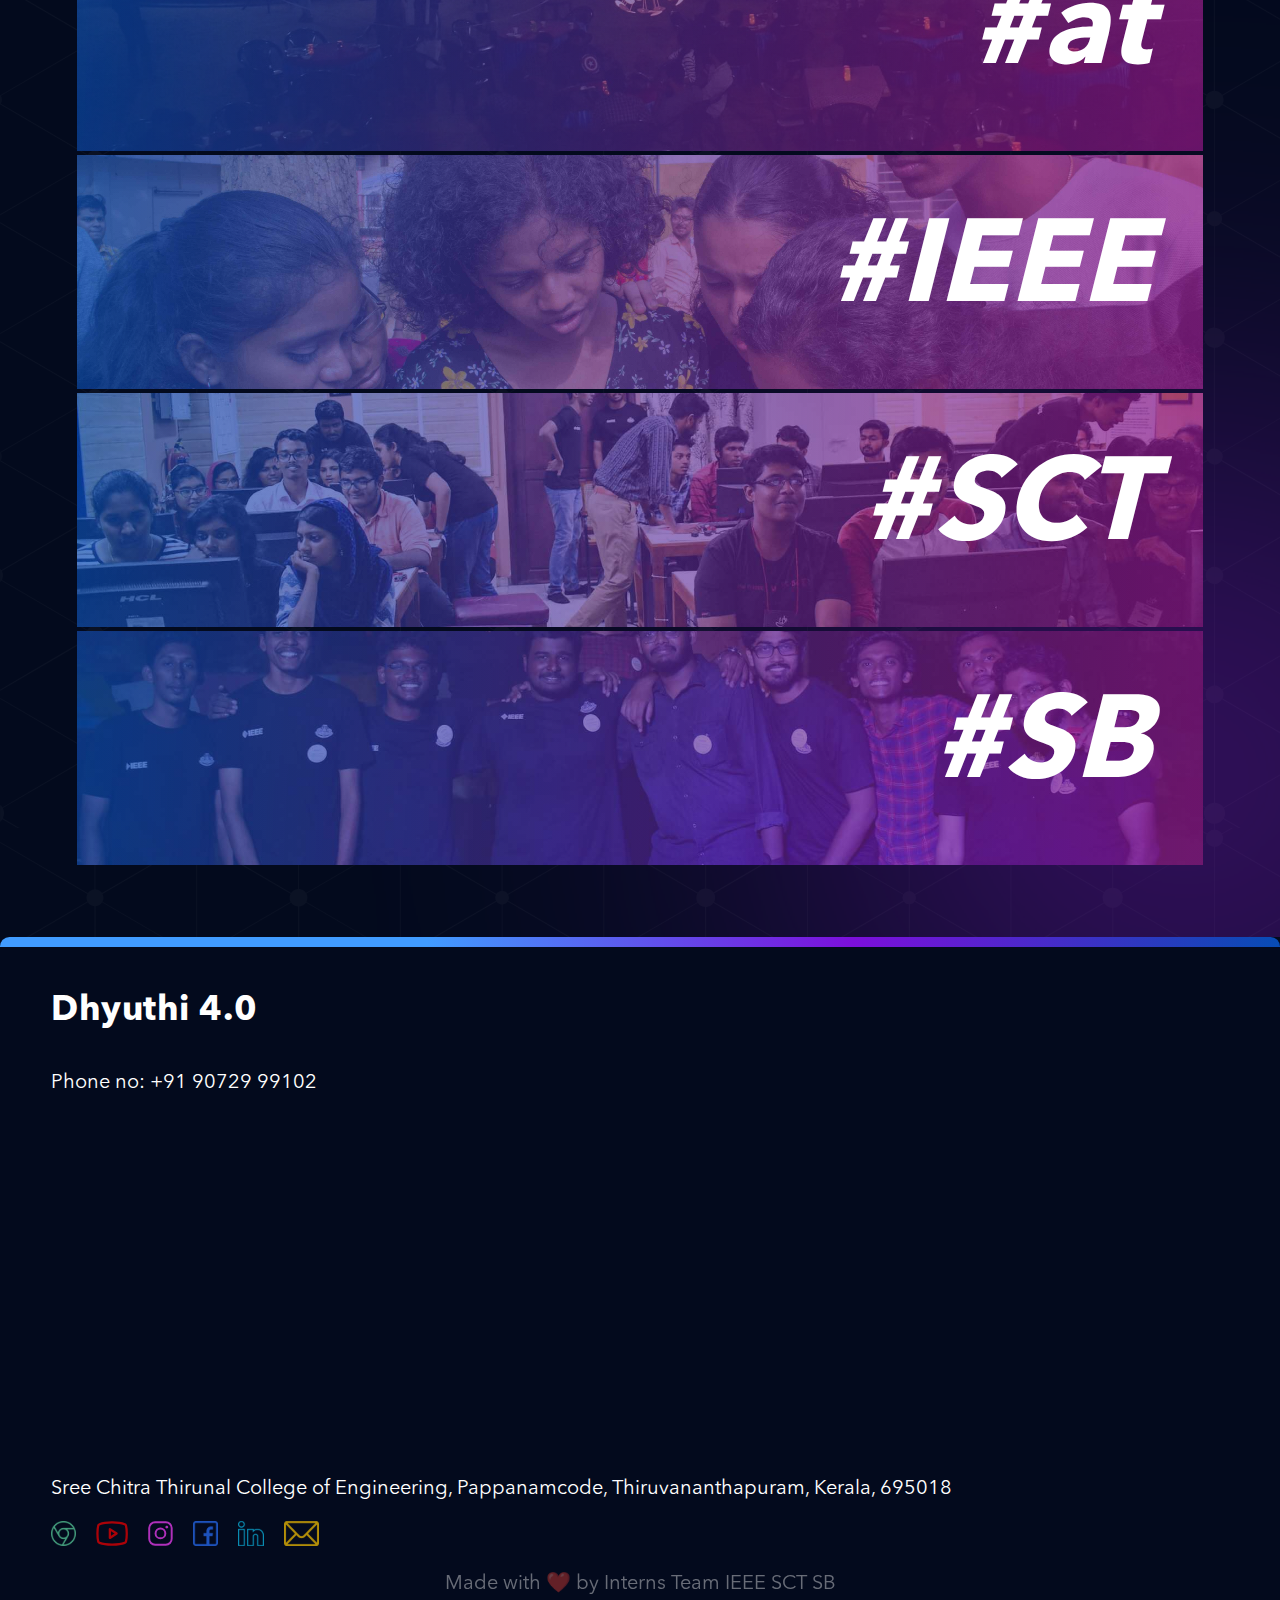
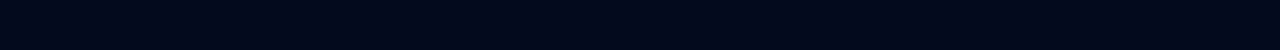
<file: gallery.html>
<!DOCTYPE html>
<html lang="en">
<head>        
    <!-- Google tag (gtag.js) -->
    <script async src="https://www.googletagmanager.com/gtag/js?id=G-Q5R5M116KZ"></script>
    <script>
    window.dataLayer = window.dataLayer || [];
    function gtag(){dataLayer.push(arguments);}
    gtag('js', new Date());

    gtag('config', 'G-Q5R5M116KZ');
    </script>
    <meta charset="UTF-8">
    <meta http-equiv="X-UA-Compatible" content="IE=edge">
    <meta name="viewport" content="width=device-width, initial-scale=1.0">
    <title>Gallery - Dhyuthi 4.0 - IEEE SCT SB</title>
    <meta name="description" content="Techno - Cultural College event conducted by IEEE SCT SB" />
    <meta property="og:title" content="Dhyuthi 4.0 - IEEE SCT SB" />
    <meta property="og:url" content="https://ieeesctsb.org/" />
    <meta property="og:description" content="Official website of Dhyuthi 4.0, the flagship event of IEEE Sree Chitra Thirunal College of Engineering Student Branch" />
    <meta property="og:image" content="static/images/Dhyuthi-meta-tag-logo.png" />
    <link rel="icon" href="static/icons/dhyuthiconsteationogo.svg" type="image/x-icon"/>
    <link rel="stylesheet" href="static/css/event.css">
    <link rel="stylesheet" href="static/css/gallery.css">
</head>
<body>
    <div style="position:absolute;top:0;" id="home"></div>
    <div class="dynamic-island">
        <div class="sound-island">
            <div class="sound-container on">                
                <div></div>
                <div></div>
                <div></div>
            </div>
            <div class="sound-container off">                
                <img src="static/icons/mute-icon.svg" alt="" class="mutted island-logo">
            </div>
        </div>
        <audio id="song" hidden loop autoplay>
            <source src="static/audio/backgroundmusic.mp3" type="audio/mp3">                   
        </audio>
        <div class="logos-island">
            <a href="index.html" class="logo-and-txt">                        
                <img src="static/icons/home.svg" height="27" width="28" alt="Home" class="island-logo">
                <p class="logo-txt">Home</p>            
            </a>
            <a href="events.html" class="logo-and-txt">          
                <img src="static/icons/events-icon.svg" height="27" width="27" alt="About" class="island-logo">
                <p class="logo-txt">Events</p>         
            </a>
            <a onclick="goToHome()" class="logo-and-txt">           
                <img src="static/icons/gallery-icon.svg" height="27" width="27" alt="Ambassador" class="island-logo">
                <p class="logo-txt">Gallery</p>           
            </a>
            <a href="schedule.html" class="logo-and-txt">            
                <img src="static/icons/schedule-icon.svg" height="27" width="27" alt="Contact" class="island-logo">
                <p class="logo-txt">Schedule</p>           
            </a>
            <a href="tickets.html" class="logo-and-txt">            
                <img src="static/icons/ticket-icon.svg" height="27" width="27" alt="Contact" class="island-logo">
                <p class="logo-txt">Tickets</p>           
            </a>
            <a onclick="goToContact()" class="logo-and-txt">            
                <img src="static/icons/mail-icon-white.svg" height="27" width="27" alt="Contact" class="island-logo">
                <p class="logo-txt">Contact</p>           
            </a>
        </div>
    </div>
    <div class="page-loader"></div>
    <section class="home" style="overflow-y: hidden; overflow-x: hidden;">
        <div class="blue-shade"></div>
        <div class="violet-shade"></div>
        <h1 class="page-heading">Gallery</h1>
        <div class="gallery">
            <div class="img-container">
                <figcaption>#Joy</figcaption>
                <img src="static/images/gallery_img_1-min-min.jpeg" alt="" class="picture">
            </div>
            <div class="img-container">
                <figcaption>#of</figcaption>
                <img src="static/images/gallery_img_2-min-min.jpeg" alt="" class="picture">
            </div>
            <div class="img-container">
                <figcaption>#Volunteering</figcaption>
                <img src="static/images/gallery_img_3-min-min.jpeg" alt="" class="picture">
            </div>
            <div class="img-container">
                <figcaption>#is</figcaption>
                <img src="static/images/gallery_img_4-min-min.jpeg" alt="" class="picture">
            </div>
            <div class="img-container">
                <figcaption>#here</figcaption>
                <img src="static/images/gallery_img_5-min-min.jpg" alt="" class="picture">
            </div>
            <div class="img-container">
                <figcaption>#at</figcaption>
                <img src="static/images/gallery_img_6-min-min.jpg" alt="" class="picture">
            </div>
            <div class="img-container">
                <figcaption>#IEEE</figcaption>
                <img src="static/images/gallery_img_7-min-min.jpg" alt="" class="picture">
            </div>
            <div class="img-container"> 
                <figcaption>#SCT</figcaption>
                <img src="static/images/gallery_img_8-min-min.jpg" alt="" class="picture">
            </div>
            <div class="img-container">
                <figcaption>#SB</figcaption>
                <img src="static/images/gallery_img_9-min-min.jpg" alt="" class="picture">
            </div>           
        </div>        
    </section>
    <section id="contact">
        <div class="contacts_rectangle_front">
            <div class="contacts_title"> Dhyuthi 4.0 </div>
            <div class="contacts_txt">Phone no: +91 90729 99102</div>
            <div class="iframeContainer">
                <iframe src="https://www.google.com/maps/embed?pb=!1m14!1m8!1m3!1d31570.179162978788!2d76.97678504229738!3d8.472871564370864!3m2!1i1024!2i768!4f13.1!3m3!1m2!1s0x3b05baee56e6b99b%3A0x4ce024c88eb0ddcb!2sSree%20Chitra%20Thirunal%20College%20of%20Engineering%2C%20Thiruvananthapuram!5e0!3m2!1sen!2sin!4v1650136957942!5m2!1sen!2sin" width="100%" height="100%" style="border:0;" allowfullscreen="" loading="lazy" referrerpolicy="no-referrer-when-downgrade"></iframe>
            </div>
            <div class="contacts_txt">Sree Chitra Thirunal College of Engineering, Pappanamcode, Thiruvananthapuram, Kerala, 695018</div>
            <div class="contacts_icons"> 
                <a href="https://ieeesctsb.org/" target="_blank" style="text-decoration: none;"><img src="static/icons/web-icon.svg" alt="" class="logo"></a> 
                <a href="https://www.youtube.com/channel/UC4fM1q35ytL7QeS5aXORzIQ" target="_blank" style="text-decoration: none;"><img src="static/icons/yt-icon.svg" alt="" class="logo"></a> 
                <a href="https://www.instagram.com/ieeesctsb/?hl=en" target="_blank" style="text-decoration: none;"><img src="static/icons/insta-icon.svg" alt="" class="logo"></a> 
                <a href="https://www.facebook.com/ieeesctsb/" target="_blank" style="text-decoration: none;"><img src="static/icons/fb-con.svg" alt="" class="logo"></a> 
                <a href="https://www.linkedin.com/company/ieeesctsb/mycompany/" target="_blank" style="text-decoration: none;"><img src="static/icons/linkedin-icon.svg" alt="" class="logo"></a>
                <a href="mailto:mailtoieeesctsb@gmail.com" target="_blank" style="text-decoration: none;"><img src="static/icons/mail-icon.svg" alt="" class="logo"></a> 
            </div>
            <div class="contacts_txt" style="text-align: center;opacity: 0.4;">Made with ❤️ by Interns Team IEEE SCT SB</div>
        </div>
    </section>
    <script src="static/js/preloader.js"></script>
    <script src="static/js/dynamic-island.js"></script>
    <script src="static/js/scrollToPosition.js"></script>
    <script src="static/js/gallery.js"></script>
</body>
</html>
</file>
<file: static/css/style.css>
:root {
    --height_of_dynamic_island : 70px;
}
@import url('https://fonts.googleapis.com/css2?family=Montserrat&display=swap');
@font-face {
    font-family: Avenir Next LT Pro Regular;
    src: url(../fonts/Avenir\ Next\ LT\ Pro\ Regular.otf);
}
@font-face {
    font-family: Avenir Next LT Pro;
    src: url(../fonts/AvenirNextLTPro-It.otf);
}
@font-face {
    font-family: Avenir Next LT Pro B;
    src: url(../fonts/AvenirNextLTPro-Bold.otf);
}
@font-face {
    font-family: cursive-writing-font;
    src: url(../fonts/BrittanySignature.ttf);
}
body{
    margin: 0;
    background: #030A1D;
    color: white;
    overflow-x: hidden;
    height: 100%;
}
.dhyuthi-txt{
    position: absolute;
    width: 100%;
    top: -64px;
    z-index: 10;
    display: flex;
    justify-content: center;
    opacity: 0.5;
}
.dhyuthi-txt img{
    width: 90%;
}
.violet-shade{
    background: #8F1BD6;
    filter: blur(228px);
    height: 80vh;
    width: 60vw;
    border-radius: 50%;
    position: absolute;
    right: -290px;
    bottom: -200px;
    opacity: 0.4;
}
.blue-shade{
    background: linear-gradient(180deg, #1045AE 0%, #0050B7 100%);
    filter: blur(200px);
    height: 50vh;
    width: 40vw;
    position: absolute;
    left: 0;
    top: 0;
    opacity: 0.5;
}
.dynamic-island{
    display: flex;
    gap: 20px;
    position: fixed;
    z-index: 200;
    width: 100vw;
    justify-content: center;
    top: 25px;
}
.sound-island{
    display: flex;
    justify-content: center;
    align-items: center;
    background: black;
    border: 2px solid #8F1BD6;
    box-shadow: 0px 0px 272.16px #8246AA, 0px 0px 155.52px #8246AA, 0px 0px 90.72px #8246AA, 0px 0px 45.36px #8246AA, 0px 0px 12.96px #8246AA, 0px 0px 6.48px #8246AA;
    border-radius: 50%;
    height: var(--height_of_dynamic_island);
    width: var(--height_of_dynamic_island);
    cursor: pointer;
}
.sound-container{
    display: flex;
    gap: 5px;    
    opacity: 0.5;
    align-items: flex-end;
    height: 23px;
}
.sound-container:hover{
    opacity: 0.9;
}
.sound-container div{
    background: white;
    height: 20px;
    width: 3px;
}
.logos-island{
    display: flex;
    justify-content: center;
    align-items: center;
    background: black;
    height: var(--height_of_dynamic_island);
    gap: 30px;
    padding: 0 30px;
    border-radius: 200px;
    box-sizing: border-box;
    border: 2px solid #0050B7;
    box-shadow: 0px 0px 1316.71px #26359B, 0px 0px 752.405px #26359B, 0px 0px 438.903px #26359B, 0px 0px 219.451px #26359B, 0px 0px 62.7004px #26359B, 0px 0px 31.3502px #26359B;
}
.island-logo{
    height: 20px;
}
.logo-txt{
    font-family: 'Montserrat', sans-serif;
    letter-spacing: 1px;
}
.logo-and-txt{
    display: flex;
    gap: 10px;
    align-items: center;
    opacity: 0.5;
    cursor: pointer;
    text-decoration: none;
    color: white;
}
.logo-and-txt:hover{
    opacity: 0.9;
}
.mobExpand{
    flex-direction:column !important;
    height: unset !important;
    padding: 30px 40px !important;
    align-items: flex-start !important;
    gap:30px !important; 
    border-radius: 35px !important;
}
.home{
    height: 100vh;
    width: 100vw;
    position: relative;
}
section{
    position: relative;
}
.texture{
    position: absolute;
    top: 0;
    bottom: 0;
    left: 0;
    right: 0;
    z-index: 0;
    height: 100vh;
    object-fit: cover;
    width: 100vw;
}
.dhLogo-and-comingSoon{
    display: flex;
    gap: 11vw;
    padding: 0 7vw;
    margin-top: 19vh;
    position: absolute;
}
.dhyuthi-logo-main{
    /*! position: relative; */
    /*! margin-top: 6vh; */
    /*! height: 10vh; */
}
.logo-main{
    position: relative;
    height: 60vh;
}
.comingSoon-part{
    display: flex;
    flex-direction: column;    
    z-index: 100;
}
.days-pending{
    display: flex;
    gap: 4vw;
}
.comingSoon-txt{
    font-family: 'Avenir Next LT Pro B';
    font-style: revert;
    font-weight: 100;
    font-size: 90px;
    letter-spacing: 0.01em;
    color: white;
    margin-bottom: 20px;
}
.unit{
    display: flex;
    flex-direction: column;
    align-items: center;
}
.circle{
    height: 100px;
    width: 100px;
    display: flex;
    justify-content: center;
    align-items: center;
    font-family: 'Avenir Next LT Pro Regular';
    font-style: normal;
    font-weight: 700;
    font-size: 43.9793px;
    color: #FFFFFF;
    border: 4.54px solid white;
    border-radius: 50%;
    background: transparent;
}
.comingSoon-part{
    margin-top: 17vh;
}
@media screen and (max-width: 500px) {
    .comingSoon-part{
        margin-top: 7vh;
    }
}
@media screen and (max-width: 830px) {
    .comingSoon-part{
        margin-top: -3vh;
    }
}
.aboutSection{
    height: 100vh;
    width: 100vw;
    background: #030A1D;
    box-shadow: 0px 0px 310.731px #030A1D, 0px 0px 177.56px #030A1D, 0px 0px 103.577px #030A1D, 0px 0px 51.7885px #030A1D, 0px 0px 14.7967px #030A1D, 0px 0px 7.39835px #030A1D;
}
.blue-bg{
    position: absolute;
    top: -423px;
    left: 0;
    /*! right: 0; */
    /*! bottom: 0; */
    z-index: 2;
    opacity: 1;
    /*! height: 100vh; */
    width: 100vw;
    object-fit: cover;
}
.campus-button{
    background: #070C23;
    color: white;
    box-shadow: 0px 2.75px 2.75px rgba(0, 0, 0, 0.25), 0px 0px 159.071px #761EDF, 0px 0px 90.8978px #761EDF, 0px 0px 53.0237px #761EDF, 0px 0px 26.5119px #761EDF, 0px 0px 7.57482px #761EDF;
    backdrop-filter: blur(7.90624px);
    border-radius: 25px;
    padding: 16px 32px;
    text-decoration: none;
    letter-spacing: 1px;
    width: 160px;
    display: flex;
    justify-content: center;
    font-size: 20px;
    font-family: 'Avenir Next LT Pro Regular';
}
#campussambassador{
    height: 100vh;
    width: 100vw;
    display: flex;
    justify-content: center;
    align-items: center;
}
.campusContainer{
    display: flex;
    align-items: center;
    flex-direction: column;
    gap: 20px;
}
.section_text{
    text-align: center;
    font-family: 'Avenir Next LT Pro Regular';
    font-style: normal;
    font-weight: 400;
    font-size: 22px;
    line-height: 33px;
    padding: 0 4vw;
}
.astersikParent{
    position: relative;
    font-size: 32px;
    font-family: 'Avenir Next LT Pro B';
    font-style: normal;
    font-weight: 700;
    font-size: 40px;
}
.astersikParent::before{
    content: '';
    position: absolute;
    right: 0;
    top : 0;
    background: url(../icons/astrik.svg);
    height: 20px;
    width: 20px;
}
.contacts_icons{
    display: flex;
    gap: 20px;
}
.logo{
    height:25px;
    opacity: 0.7;
}
.logo:hover{
    opacity: 1;
}
.contacts_title{
    font-family: 'Avenir Next LT Pro B';
    font-style: normal;
    font-weight: 700;
    font-size: 35px;
    letter-spacing: 0.5px;
    color: #FFFFFF;
    margin-bottom: 2vh;
}
.contacts_txt{
    font-family: 'Avenir Next LT Pro Regular';
    font-style: normal;
    font-weight: 500;
    font-size: 20px;
}
.about{
    z-index: 3;
    position: relative;
}
.section_title{
    font-family: 'Avenir Next LT Pro B';
    font-style: normal;
    font-weight: 700;
    font-size: 40px;
}
.light-blue-shade{
    background: linear-gradient(180deg, #893EFF 0%, #0BC2EF 100%), #8F1BD6;
    filter: blur(300px);
    height: 50vh;
    width: 50vw;
    position: absolute;
    top:-10vh;
    left: -401px;
    opacity: 0.6;
}
.aboutSection{
    background: url(../static/icons/background-texture.svg);
}
.circle-container{
    position: relative;
    display: flex;
    justify-content: center;
    align-items: center;
}
@media screen and (max-width: 811px) {
    body{
        overflow-x: hidden;
    }
    .dhyuthi-txt{
        top: 0px;
    }
    .dhLogo-and-comingSoon{
        flex-wrap: wrap;
        gap: 60px;
        margin-top: 20vh;
        justify-content: center;
    }
    .logo-main{
        width: 50vw;
        height: unset;
    }
    .comingSoon-txt{
        font-size: 50px;
        text-align: center;
        margin-top: 0;
    }
    .home{
        height: 100vh;
        overflow-x: hidden;
        overflow-y: hidden;
    }
    .aboutSection{
        height: 60vh;
    }
    .blue-bg{
        top: -260px; 
    }
    #about_text{
        width: 80vw !important;
    }
    .logo{
        height: 40px;
    }
    .contacts_rectangle_front{
        gap: 40px !important;
    }
    .contacts_icons{
        gap: 40px;
    }
    #about_text{
        top: 25vh !important;
    }
}
@media screen and (max-width: 430px) {
    body{
        overflow-x: hidden;
    }
    .dhLogo-and-comingSoon{
        box-sizing: border-box;
        width: 100vw;
     }
    .comingSoon-txt{
        font-size: 40px;
    }
    .circle {
          height: 18vw;
          width: 18vw;
          font-weight: 700;
          font-size: 27px;
          color: #FFFFFF;
          border: 4px solid white;
     }
    .contacts_icons{
        gap: 59px;
        width: 100%;
        flex-wrap: wrap;
        justify-content: center;
        row-gap: 30px;
        column-gap: 50px;
    }
    .aboutSection{
        height: 80vh;
    }
    .blue-bg{
        top: -168px;
    }
    #looper{
        top: 0vh !important;
    }
    #about_title{
        top: -2vh !important;
        font-family: 'Avenir Next LT Pro B' !important;
        font-style: normal;
        font-weight: 700;
        font-size: 30px !important;
        left: 38vw !important;
    }
    #about_text{
        top: 6vh !important;
    }
    .light-blue-shade{
        left: -100px;
    }
    .section_text{
        padding: 0 8vw;
        font-size: 3.9vw;
    }
    .astersikParent{
       padding: 0 8vw; 
        text-align: center;
       font-size: 30px;
    }
    .logos-island{        
        padding: 0 20px;
        height: 60px;
        box-shadow: 0px 0px 548.228px rgba(38, 53, 155, 0.8), 0px 0px 313.273px rgba(38, 53, 155, 0.8), 0px 0px 182.743px rgba(38, 53, 155, 0.8), 0px 0px 91.3714px rgba(38, 53, 155, 0.8), 0px 0px 26.1061px rgba(38, 53, 155, 0.8), 0px 0px 13.0531px rgba(38, 53, 155, 0.8);
    }
    .sound-island{        
        height: 60px;
        width: 60px;
        box-shadow: 0px 0px 113.317px rgba(130, 70, 170, 0.8), 0px 0px 64.7527px rgba(130, 70, 170, 0.8), 0px 0px 37.7724px rgba(130, 70, 170, 0.8), 0px 0px 18.8862px rgba(130, 70, 170, 0.8), 0px 0px 5.39606px rgba(130, 70, 170, 0.8), 0px 0px 2.69803px rgba(130, 70, 170, 0.8);
    }
    .dhyuthi-txt{
        top: 30px;
    }
    .contacts_title{
        font-size: 30px;
        margin-bottom: 0;
    }
    .contacts_txt{
        font-size: 3.9vw;
    }
    .logo{
        height: 31px;
    }
}
.marquee-container{
    position: absolute;
    bottom: 5px;
    cursor: url('../icons/grab-here.svg');
}
.marquee-inner{
    display: flex;
    gap: 8vw;
}
.marquee-inner h1{
    font-family: 'Avenir Next LT Pro B';
    font-style: normal;
    font-weight: 700;
    font-size: 146.342px;
    line-height: 141px;
    letter-spacing: 0.01em;
    opacity: 0.4;
    -webkit-text-fill-color: transparent; 
    -webkit-text-stroke: 2px white;
}
.filled-txt{
    -webkit-text-stroke: unset !important;
    -webkit-text-fill-color: white !important; 
    color: white !important;
    opacity: 1 !important;
    text-shadow: 0px 4px 16px rgba(255, 255, 255, 1), 0px 0px 18.3266px rgba(0, 0, 0, 0.25);
    position: relative;
}
/* .filled-txt::before{
    content: 'Book Tickets';
    position: absolute;
    right: 0;
    top: -60px;
    z-index: 10;
    font-family: cursive-writing-font;
    font-size: 42px;
} */
.circle-title{
    font-family: 'Montserrat';
    font-style: normal;
    font-weight: 400;
    font-size: 20px;
    margin-top: 10px;
    letter-spacing: 1.5px;
}
.message-box{
    z-index: 300;
    font-style: normal;
    font-weight: 400;
    font-size: 24px;
    display: inline;
    padding:15px;
    border-radius: 10px;
    background: black;
    font-family: 'Avenir Next LT Pro Regular';
}
.testimonials-section, .testimonials, .testimonial{
    display: flex;
    flex-direction: column;
    align-items: center;
}
.testimonials-section{
    gap: 3vh;
}
.testimonials{
    gap: 4vh;
    padding: 0 4vw 10vh 4vw;
}
.testimonial{
    padding: 50px;
    position: relative;
    gap: 5vh;
}
.testimonial::before{
    position: absolute;
    top: 0;
    bottom: 0;
    left: 0;
    right: 0;
    z-index: -10;
    content: '';
    background: linear-gradient(180deg, rgba(38, 53, 155, 0) 0%, rgba(0, 80, 183, 0.2) 100%), linear-gradient(180deg, rgba(130, 70, 170, 0.2) 0%, rgba(130, 70, 170, 0) 100%);
    background: rgb(0,0,0,0.6);
    opacity: 0.8;
    backdrop-filter: blur(12px);
    border-radius: 12px;    
}
.summary-line{
    font-family: 'Avenir Next LT Pro';
    font-style: italic;
    font-weight: 400;
    font-size: 40px;
    text-align: center;
    text-transform: capitalize;
    color: #DFDFE9;
    -webkit-text-stroke: 1.08624px solid #FFFFFF;
    text-shadow: 0px 4.34494px 21.7247px rgba(255, 255, 255, 0.5);
}
h1,h2,h3,h4,h5,h6 {
    margin: 0;
}
.testimonial-detail{
    font-family: 'Avenir Next LT Pro Regular';
    font-style: normal;
    font-weight: 400;
    font-size: 20px;
    line-height: 35px;
    letter-spacing: 1px;
    text-transform: capitalize;    
}
.testimonial-author{
    font-family: 'Avenir Next LT Pro Regular';
    font-style: normal;
    font-weight: 600;
    font-size: 20px;
    line-height: 35px;
    letter-spacing: 1px;
    text-transform: capitalize; 
    text-align: right;
    width: 100%;
}
@media screen and (max-width: 470px) {
    .testimonial{
        padding: 35px;
    }
    .testimonial-author{
        opacity: 0.7;
        font-size: 16px;
        line-height: 32px;
    }
    .testimonial-detail{
        font-size: 16px;
        line-height: 32px;
        letter-spacing: 1px;
        opacity: 0.7;
    }
    .summary-line{
        font-size: 30px;
        color: white;
        opacity: 1;
    }    
    .marquee-inner h1{
        font-size: 80px;
    }
}
.about-section{
    display: flex;
    padding: 4vw;
    position: relative;
    overflow-x: hi;
}
/*.about-section::before{
    content: '';
    position: absolute;
    top: 0;
    left: 0;
    background: url(../images/Dark_blue_seperator.svg);
    z-index: -1;
    height:100vh;
    width: 100vw;
    object-fit: cover;
} */
.about-section::before{
    content: '';
    position: absolute;
    top: 0px;
    left: 0;
    right: 0;
    bottom:0;
    opacity: 0.9;
    z-index: -1;
    background: #030A1D;
}
.about-description{
    padding: 0;
    text-align: left;
}
.about-left-part h1{
    margin-top: 33vh;
    margin-bottom: 5vh;
}
.about-section-img{
    width: 50vw;
}
@media screen and (max-width: 1255px) {
    .about-left-part h1{
        margin-top: 23vh;
    }
    .about-section-img{
        margin-top: 8vh;
    }
}
@media screen and (max-width: 1000px) {
    .about-section-img{
        margin-top: 10vh;
    }
}
@media screen and (max-width: 940px) {
    .about-section{
        position: relative;
    }
    .about-description{
        width: 70vw;
    }
    .about-left-part{
        margin-left: 4vw;
    }
    .about-right-part{
        position: relative;
    }
    .about-section-img{
        position: absolute;
        top: 8vh;
        right: 0vw;
    }
    .about-left-part{
        width:100vw;
    }
}
.dhyuthi-theme{
    display: flex;
    height: 100vh;
    padding: 0 4vw;
    gap: 20vw;
    padding-top: 4vh;
    align-items: center;
}
.theme-left{
    position: relative;
}
.theme-title{
    position:absolute;
    width: 100%;
    text-align: center;
    top: 50px;
}
.theme-right{
    padding-top: 0vh;    
    z-index: 30;
    margin-top: -33vh;
}
.enter-dhyuthiverse{
    margin-top: 50px;
}
.theme-left img{
    height: 80vh;
}
.theme-blue-shade{
    left: -117px !important;
}
.cursive-heading{
    font-family: 'cursive-writing-font';
}
.theme-dark-layer{
    position: absolute;
    bottom: 78px;
    z-index: 10;
    width: 100vw;
    height: 40vh;
    background: linear-gradient(360deg, #030A1D 0%, rgba(4, 10, 30, 0.82) 117.89%);
    filter: blur(65px);
}
.cursive-heading{
    font-style: normal;
    font-weight: 400;
    font-size: 65px;
    color: #FFFFFF;
    transform: rotate(-10.09deg);
}
.dhyuthi-spcl-title{
    font-size: 65px;
    letter-spacing: 0.01em;
    background: linear-gradient(180deg, #FFFEFE 0%, rgba(184, 184, 184, 0.83) 227.64%);
    -webkit-background-clip: text;
    -webkit-text-fill-color: transparent;
    background-clip: text;
    text-fill-color: transparent;
}
@media screen and (max-width: 1565px) {
    .dhyuthi-theme{
        gap: 10vw;
    }
    .dhyuthi-spcl-title{
        font-size: 4.5vw;
    }
}
@media screen and (max-width: 1200px) {
    .dhyuthi-theme{
        gap: 5vw;
    }
    .dhyuthi-spcl-title{
        font-size: 4.5vw;
    }
    .cursive-heading{
        font-size:  4.5vw;
    }
    .theme-left img{
        height: unset;
        width: 50vw;
    }
}
@media screen and (max-width: 870px) {
    .dhyuthi-theme{
       margin-top: 6vh;
    }
}
@media screen and (max-width: 870px){
    .dhyuthi-theme{
        flex-direction: column-reverse;
        align-items: center;
        gap: 8vh;
        margin-top:0;
    }
    .theme-right{
        display:flex;
        flex-direction: column;
        align-items: center;
    }
    .theme-dark-layer{
        bottom: -7px;
        height: 20vh;
        filter: blur(37px);
    }
    .dhyuthi-spcl-title{
        font-size: 8.5vw;
    }
    .cursive-heading{
        font-size:  6.5vw;
    }
    .theme-left img{
        width: 90vw;
    }
    .theme-blue-shade {
      left: 0px !important;
    }
    body{
        overflow-x: hidden;
    }
}
.legacy{
    padding: 13vh 8vw;
}
.legacy h1{
    text-align: center;
    margin-bottom: 6vh;
}
.smaller-section-title{
    font-family: 'Avenir Next LT Pro B';
    font-style: normal;
    font-weight: 700;
    font-size: 30px !important;;
    margin-left: 0 !important;
}
.version-info{
    display: flex;
    flex-direction: column;
    gap: 20px;
    margin-bottom: 5vh;
}
.version-info p{
    text-align: left;
    padding: 0;    
}
.earth{
    position: absolute;
    right: 0;
}
@media screen and (max-width: 1658px){
    body{
        overflow-x: hidden;
    }
    section{
        overflow-x: hidden;
    }
    .dhLogo-and-comingSoon{
        gap: 6vw;
    }
    .logo-main{
        height: unset;
        width: 35vw;
    }
}
@media screen and (max-width: 1658px){
    .comingSoon-txt{
        font-size: 6vw;
    }
}
@media screen and (max-width: 1170px){
    .days-pending{
        gap: 2vw !important;;
    }
}
</file>
<file: static/css/about.css>
#about_title {
    color: #ffffff;
    position: absolute;
    left: 5vw;
    top: 15vh;
    font-family: 'Avenir Next LT Pro B';
    font-style: normal;
    font-weight: 700;
    font-size: 40px;
}

#about_text {
    color: #ffffff;
    font-family: 'Avenir Next LT Pro Regular';
    font-style: normal;
    font-weight: 500;
    font-size: 23px;
    line-height: 35px; 
    position: absolute;
    left: 5vw;
    top: 30vh;
    width: 60vw;
    letter-spacing: 1px;
}

#looper {
    position: absolute;
    left: 47vw;
    top: -5vh;    
    height: 55vw;
    width: autovw;
}

@media only screen and (max-width: 600px) {
    #about_title {
        color: #ffffff;
        font-family: 'Avenir Next LT Pro Regular';
        font-style: normal;
        font-weight: 700;
        font-size: 8vw;        
        position: absolute;
        left: 40vw;
        top: 15vh;
    }
    
    #about_text {
        color: #ffffff;
        font-family: 'Avenir Next LT Pro Regular';
        font-style: normal;
        font-weight: 400;
        font-size: 3.9vw;
        line-height: 7vw;
        text-align: center;    
        position: absolute;
        left: 12vw;
        top: 30vh;
        width: 80VW;
    }

    #looper {
        position: absolute;
        left: 47vw;
        top: 20vh;        
        height: 55vw;
        width: autovw;
    }
}
</file>
<file: static/css/contacts.css>
.contacts_rectangle_front {
    width: 100vw;
    background-color: #030A1D;
    border-radius: 9.53495px 9.53495px 0px 0px;
    padding: 6vh 4vw;
    box-sizing: border-box;
    display: flex;
    flex-direction: column;
    gap: 20px;
}

.contacts_rectangle_front::before{
    width: 100vw;
    position: absolute;
    top: 0;
    content: '';
    background-image: linear-gradient(to right,#419CFF,#419CFF,
    #7C0FDB,#074CB4);
    border-radius: 9.53495px 9.53495px 0px 0px;
    left: 0;
    right: 0;
    height: 10px;
}

#contacts_title {
    /* position: absolute;
    left: 5vw;
    top: 75vh; */

    color: #ffffff;
    font-family: 'Avenir Next LT Pro Regular';
    font-style: normal;
    font-weight: 700;
    font-size: 1.75vh;
    /* line-height: 7vh;  */
}

#contacts_icons {
    display: flex;
    /* position: absolute;
    left: 5vw;
    top: 90vh;
    height: 3vh;
    width: auto; */
}
</file>
<file: static/css/event.css>
:root {
    --height_of_dynamic_island : 70px;
}
@import url('https://fonts.googleapis.com/css2?family=Allura&family=Montserrat:wght@300;400;500;600;700;800&display=swap');
/* @import url('https://fonts.googleapis.com/css2?family=Montserrat&display=swap'); */
@font-face {
    font-family: Avenir Next LT Pro Regular;
    src: url(../fonts/Avenir\ Next\ LT\ Pro\ Regular.otf);
}
@font-face {
    font-family: Avenir Next LT Pro;
    src: url(../fonts/AvenirNextLTPro-It.otf);
}
@font-face {
    font-family: Avenir Next LT Pro B;
    src: url(../fonts/AvenirNextLTPro-Bold.otf);
}
body{
    margin: 0;    
    background-image: url(../icons/background-texture.svg);
    background-color: #030A1D;
    color: white;
    overflow-x: hidden;
    width: 100vw;
    background-repeat: repeat-y;
}
p,h1 {
    margin: 0;
}
.violet-shade{
    background: #8F1BD6;
    filter: blur(228px);
    height: 80vh;
    width: 60vw;
    border-radius: 50%;
    position: absolute;
    right: -290px;
    bottom: -200px;
    opacity: 0.4;
    z-index: -1;
}
.blue-shade{
    background: linear-gradient(180deg, #1045AE 0%, #0050B7 100%);
    filter: blur(200px);
    height: 50vh;
    width: 40vw;
    position: absolute;
    left: 0;
    top: 0;
    opacity: 0.5;
    z-index: -1;
}
.dynamic-island{
    display: flex;
    gap: 20px;
    position: fixed;
    z-index: 200;
    width: 100vw;
    justify-content: center;
    top: 25px;
    align-items: center;
}
.sound-island{
    display: flex;
    justify-content: center;
    align-items: center;
    background: black;
    border: 2px solid #8F1BD6;
    box-shadow: 0px 0px 272.16px #8246AA, 0px 0px 155.52px #8246AA, 0px 0px 90.72px #8246AA, 0px 0px 45.36px #8246AA, 0px 0px 12.96px #8246AA, 0px 0px 6.48px #8246AA;
    border-radius: 50%;
    height: var(--height_of_dynamic_island);
    width: var(--height_of_dynamic_island);
    cursor: pointer;
}
.sound-container{
    display: flex;
    gap: 5px;    
    opacity: 0.5;
    align-items: flex-end;
    height: 23px;
}
.sound-container:hover{
    opacity: 0.9;
}
.sound-container div{
    background: white;
    height: 20px;
    width: 3px;
}
.logos-island{
    display: flex;
    justify-content: center;
    align-items: center;
    background: black;
    height: var(--height_of_dynamic_island);
    gap: 25px;
    padding: 0 30px;
    border-radius: 200px;
    box-sizing: border-box;
    border: 2px solid #0050B7;
    box-shadow: 0px 0px 1316.71px #26359B, 0px 0px 752.405px #26359B, 0px 0px 438.903px #26359B, 0px 0px 219.451px #26359B, 0px 0px 62.7004px #26359B, 0px 0px 31.3502px #26359B;
}
.island-logo{
    height: 20px;
}
.logo-txt{
    font-family: 'Montserrat', sans-serif;
    letter-spacing: 1px;
}
.logo-and-txt{
    display: flex;
    gap: 10px;
    align-items: center;
    opacity: 0.5;
    cursor: pointer;
    text-decoration: none;
    color: white;
}
.logo-and-txt:hover{
    opacity: 0.9;
}
.mobExpand{
    flex-direction: column !important;
    height: unset !important;
    padding: 30px 40px !important;
    align-items: flex-start !important;
    gap: 50px !important;
    border-radius: 35px !important;
    width: 60vw;
}
section{
    position: relative;
}
.off{
    height: unset;
}
.contacts_icons{
    display: flex;
    gap: 20px;
}
.contacts_title{
    font-family: 'Avenir Next LT Pro B';
    font-style: normal;
    font-weight: 700;
    font-size: 35px;
    letter-spacing: 0.5px;
    color: #FFFFFF;
    margin-bottom: 2vh;
}
.contacts_txt{
    font-family: 'Avenir Next LT Pro Regular';
    font-style: normal;
    font-weight: 500;
    font-size: 20px;
}
.contacts_rectangle_front {
    width: 100vw;
    background-color: #030A1D;
    border-radius: 9.53495px 9.53495px 0px 0px;
    padding: 6vh 4vw;
    box-sizing: border-box;
    display: flex;
    flex-direction: column;
    gap: 20px;
}
.iframeContainer{
    overflow: hidden;
    height: 38vh;
    width: 100%;
    position: relative;

}
.iframeContainer iframe{
    height: 100%;
    width: 100%;
    position: absolute;
    left: 0;
    top: 0;
}
.logo{
    height:25px;
    opacity: 0.7;
}
.logo:hover{
    opacity: 1;
}
@media screen and (max-width: 435px) {
    .island-logo{
        height:15px;
    }
    .logos-island{
        height: unset;
        gap: 12px;
        padding: 20px;
        border-radius: 200px;
        box-sizing: border-box;
        border: 2px solid #0050B7;
        box-shadow: 0px 0px 1316.71px #26359B, 0px 0px 752.405px #26359B, 0px 0px 438.903px #26359B, 0px 0px 219.451px #26359B, 0px 0px 62.7004px #26359B, 0px 0px 31.3502px #26359B;
    }
    .sound-island{
        height:52px;
        width: 52px;
    }
    .dynamic-island{
        gap: 15px;
    }
}
.contacts_rectangle_front::before{
    width: 100vw;
    position: absolute;
    top: 0;
    content: '';
    background-image: linear-gradient(to right,#419CFF,#419CFF,
    #7C0FDB,#074CB4);
    border-radius: 9.53495px 9.53495px 0px 0px;
    left: 0;
    right: 0;
    height: 10px;
}
@media screen and (max-width: 811px) {
    .contacts_rectangle_front{
        gap: 40px !important;
    }
    .contacts_icons{
        gap: 40px;
    }
}
@media screen and (max-width: 430px) {
    .contacts_icons{
        gap: 59px;
        width: 100%;
        flex-wrap: wrap;
        justify-content: center;
        row-gap: 30px;
        column-gap: 40px;
    }
    .contacts_title{
        font-size: 30px;
        margin-bottom: 0;
    }
    .contacts_txt{
        font-size: 3.9vw;
    }
}
.page-heading{
    font-family: 'Avenir Next LT Pro B';
    font-style: normal;
    font-weight: 600;
    font-size: 100px;
    letter-spacing: 0.05em;
    color: #DFDFE9;
    margin-left: 4vw;
    margin-top: 15vh;
}
.events{
    padding: 4vh 4vw 8vh 4vw;
    display: flex;
    flex-direction: column;
    gap: 4vh;
}
.event{
    display: flex;
    gap: 30px;
    box-sizing: border-box;
    padding: 35px;
    position: relative;
}
.event::before{
    content: '';
    position: absolute;
    background: linear-gradient(180deg, rgba(38, 53, 155, 0) 0%, rgba(0, 80, 183, 0.2) 100%), linear-gradient(180deg, rgba(130, 70, 170, 0.2) 0%, rgba(130, 70, 170, 0) 100%), #030A1D;
    top: 0;
    bottom: 0;
    left: 0;
    right: 0;
    opacity: 0.6;
    border-radius: 12px;
    z-index: -1;
}
.event-poster{
    height: 400px;
}
.poster-loader{
    background: #ffffff url(../loader2.gif) no-repeat center center;
    opacity: 1;
}
.event-right-side{
    display: flex;
    flex-direction: column;
    gap: 30px;
}
.event-name{
    font-family: 'Avenir Next LT Pro B';
    font-style: normal;
    font-weight: 600;
    font-size: 40px;
    letter-spacing: 0.05em;
    color: #DFDFE9;
    margin-top: 0;
    margin-bottom: 1vh;
}
.event-description{
    font-family: 'Avenir Next LT Pro Regular';
    font-style: normal;
    font-weight: 500;
    font-size: 20px;
    line-height: 30px;
}
@media screen and (max-width: 882px) {
    .event{
        flex-direction: column;
        align-items: center;
    }
}
@media screen and (max-width: 435px) {
    .event{
        padding-top: 0;
    }
    .event-poster{
        border-radius: 12px 12px 0 0;
        height: unset;
        width: calc(100vw - 8vw);
    }
}
.track-events{
    display: flex;
    flex-direction: column;
    gap: 0px;
}
.track-name{
    margin-left: 6vw;
    font-family: 'Avenir Next LT Pro B';
    font-style: normal;
    font-weight: 600;
    font-size: 50px;
    letter-spacing: 0.05em;
    color: #DFDFE9;
    position: relative;
}
.track-name::before{
    position: absolute;
    content: '';
    top: 0;
    bottom: 0;
    left: -30px;
    background: white;
    width: 7px;
    background: #8F1BD6;
    box-shadow: 0px 0px 19px 6px #8F1BD6;
    border-radius: 100px;
}
.page-loader{
    position: absolute;
    top:0;
    height: 100vh;
    left:0;
    right:0;
    background: black url('../loader1.gif') no-repeat center center;
    background-size: 30%;
    z-index: 200;
}
@media screen and (max-width: 500px) {
    .page-heading{
        font-size: 50px;
    }
    .track-name{
        margin-left: 12vw;
        font-weight: 500;
        font-size: 40px;
        margin-bottom: 0;
    }
    .event-name{
        font-weight: 500;
        font-size: 25px;
    }
    .event-description{
        font-weight: 400;
        font-size: 15px;
    }
    body{
        overflow-x: hidden;
    }
    .page-loader{
        background-size: 90%;
    }
}
</file>
<file: static/css/gallery.css>
.picture{
    width: calc(100vw - 12vw);
    height: 26vh;
    background: transparent;
    object-fit: cover;
    box-sizing: border-box;
    transition: transform ease-in-out 5s;
    position: relative;
}
/* .picture:hover{
    height: unset;
    padding: 8vw;
} */
.animatedPicture{
    height: unset !important;
    padding: 6vw;
    animation: first 2s;
}
@keyframes first{
    from{
        opacity: 0;
    }
    to{
        opacity:1 ;
    }
}
.gallery{
    display: flex;
    padding: 8vh 6vw;
    flex-direction: column;
    gap: 4px;
}
@media screen and (max-width: 820px) {
    .picture{
        height: 13vh;
    }
    figcaption{
        font-size: 8vh !important;
    }
}
@media screen and (max-width: 555px) {
    .picture{
        height: unset;
    }
    figcaption{
        font-size: 5vh !important;
        display: none !important;
    }
    .animatedPicture{
        padding: unset;
    }
}
/* .picture::before{
    width: 100vw;
    position: absolute;
    top: 0;
    content: '';
    background-image: linear-gradient(to right,#419CFF,#419CFF,
    #7C0FDB,#074CB4);
    border-radius: 9.53495px 9.53495px 0px 0px;
    left: 0;
    right: 0;
    height: 10px;
} */
.img-container{
    position: relative;
    display: flex;
    justify-content: center;
    align-items: center;
}
figcaption{
    position: absolute;
    box-sizing: border-box;
    z-index: 10;
    top: 0;
    bottom: 0;
    left: 0;
    right: 0;
    display: flex;
    justify-content: flex-end;
    align-items: center;
    padding-right: 4vw;
    font-family: 'Avenir Next LT Pro B';
    font-style: italic;
    font-weight: 700;
    font-size: 13vh;
    letter-spacing: 0.5px;
    background: linear-gradient(92.4deg, rgba(0, 0, 0, 0) 0%, #911689 98.88%), linear-gradient(92.4deg, #074BB3 0%, rgba(7, 75, 179, 0.2) 98.88%);
    background: linear-gradient(92.4deg, rgba(0, 0, 0, 0) 0%, rgba(145, 22, 137, 0.7) 98.88%), linear-gradient(92.4deg, rgba(7, 75, 179, 0.7) 0%, rgba(7, 75, 179, 0.14) 98.88%);;
}
</file>
